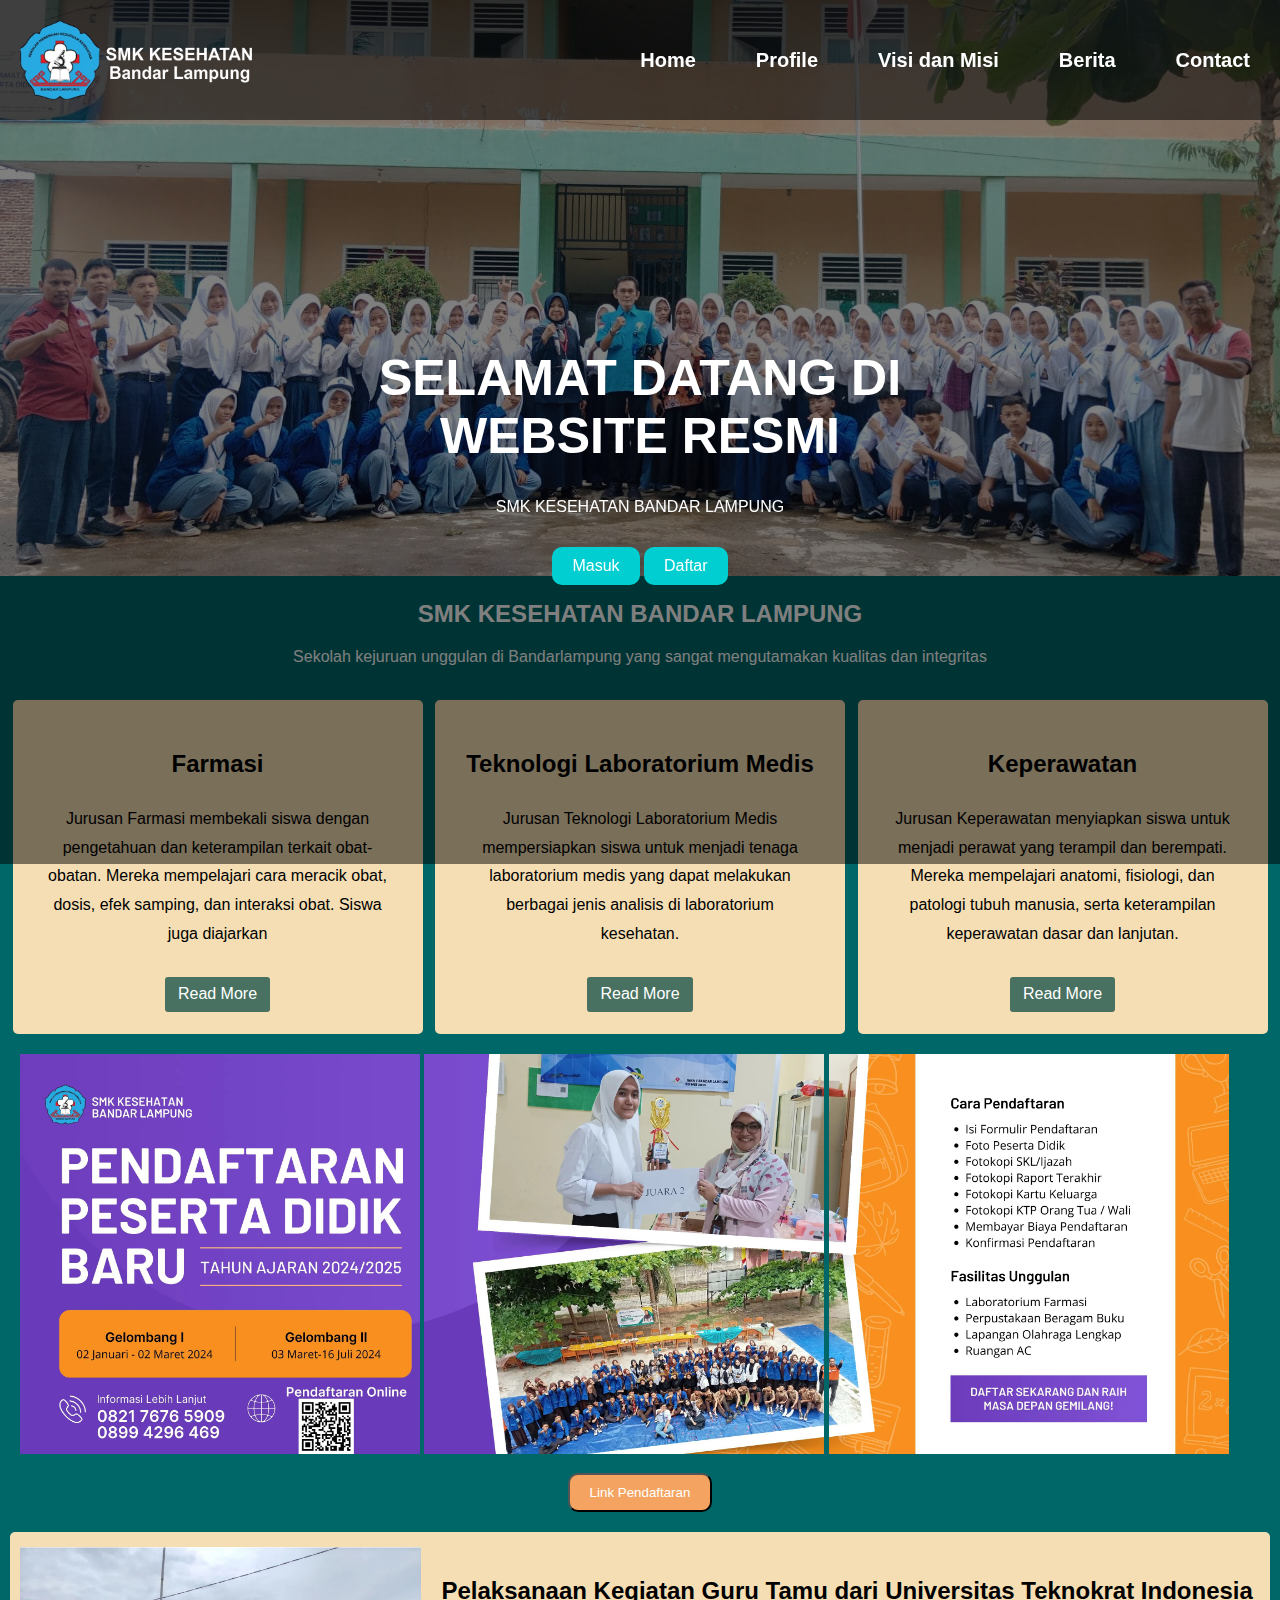
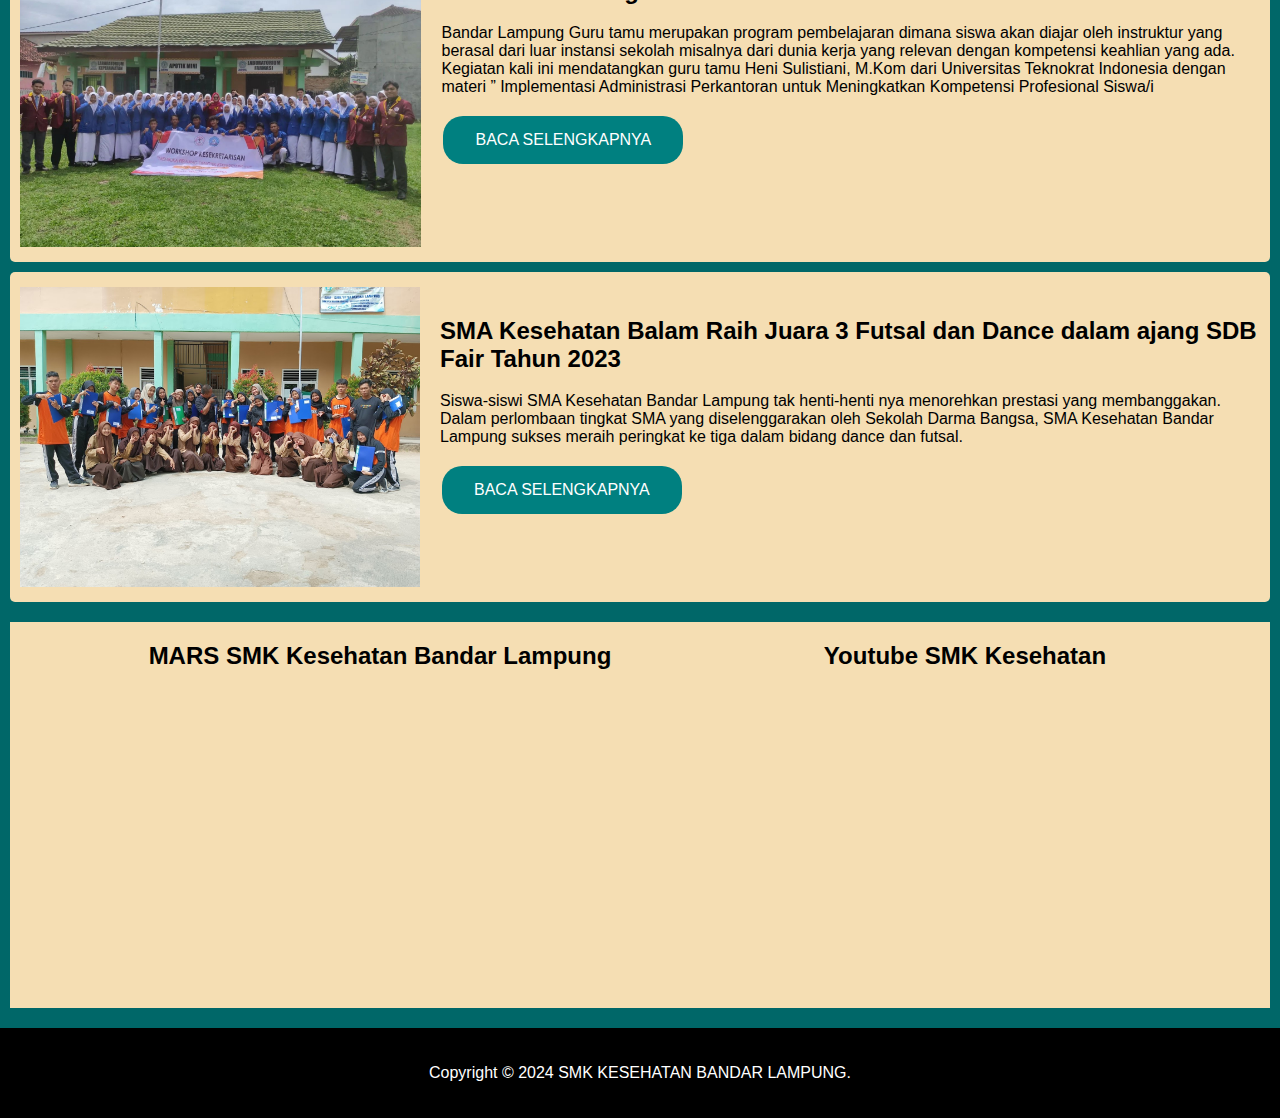
<file: Program/index.html>
<!DOCTYPE html>
<html lang="en">
<head>
    <meta charset="UTF-8">
    <meta name="viewport" content="width=device-width, initial-scale=1.0">
    <title>Website SMK KESEHATAN BANDAR LAMPUNG</title>
<!--ini adalah style css-->
    <link rel="stylesheet" href="style.css">
    <link rel="stylesheet" href="https://cdnjs.cloudflare.com/ajax/libs/font-awesome/6.5.1/css/all.min.css" integrity="sha512-DTOQO9RWCH3ppGqcWaEA1BIZOC6xxalwEsw9c2QQeAIftl+Vegovlnee1c9QX4TctnWMn13TZye+giMm8e2LwA==" crossorigin="anonymous" referrerpolicy="no-referrer" />
</head>
<body>
<!--ini adalah halaman home-->
<nav>
    <div class="logo">
        <img src="images/logo.png" alt="" class="ulogo">
    </div>
        <ul>
            <li><a href="index.html">Home</a></li>
            <li><a href="profile.html">Profile</a></li>
            <li><a href="visimisi.html">Visi dan Misi</a></li>
            <li><a href="berita.html">Berita</a></li>
            <li><a href="contact.html">Contact</a></li>
        </ul>
</nav>
<!--ini adalah BANNER-->
    <div class="hero-image">
        <img src="images/foto3.jpg" alt="" class="hero-image">
        <div class="hero-text">
          <h1 style="font-size:50px">SELAMAT DATANG DI WEBSITE RESMI</h1>
          <p>SMK KESEHATAN BANDAR LAMPUNG</p>
          <div>
            <a href="https://forms.gle/Xy9MjEXBdEJhUp3N8" class="btn">Masuk</a>
            <a href="https://forms.gle/Xy9MjEXBdEJhUp3N8" class="btn">Daftar</a>
        </div>
      </div>
<!--ini adalah halaman isi desk-->
    <br>
    <H2 style="text-align: center; color: white;">SMK KESEHATAN BANDAR LAMPUNG</H2>
    <p class="desk" style="color: white;">Sekolah kejuruan unggulan di Bandarlampung yang sangat mengutamakan kualitas dan integritas</p>
    <br>
<!--Jurusan home-->
    <div class="row">
        <div class="card">
            <input type="checkbox" name="" id="ch">

            <h2>Farmasi</h2>
            <i class="fa-solid fa-prescription-bottle-medical fa-fw"></i>
            <p>Jurusan Farmasi membekali siswa dengan pengetahuan dan keterampilan terkait obat-obatan. Mereka mempelajari cara meracik obat, dosis, efek samping, dan interaksi obat. Siswa juga diajarkan</p>
            <div class="content">
                <p>tentang etika profesi farmasi, pengelolaan apotek, dan pelayanan farmasi kepada pasien. Tujuan utama jurusan ini adalah menghasilkan tenaga farmasis yang dapat memberikan informasi yang akurat dan aman terkait obat kepada masyarakat.</p>

                <label for="ch">Show Less</label>
            </div>
            <label for="ch">Read More</label>
        </div>
        <div class="card">
            <input type="checkbox" name="" id="ch2">

            <h2>Teknologi Laboratorium Medis</h2>
            <i class="fa-solid fa-flask-vial"></i>
            <p>Jurusan Teknologi Laboratorium Medis mempersiapkan siswa untuk menjadi tenaga laboratorium medis yang dapat melakukan berbagai jenis analisis di laboratorium kesehatan.</p>
            <div class="content">
                <p>Siswa mempelajari teknik pengambilan dan pengolahan sampel biologis, serta menggunakan peralatan laboratorium modern untuk mendiagnosis penyakit. Mereka juga memahami prinsip-prinsip dasar kimia, mikrobiologi, dan hematologi yang berkaitan dengan pekerjaan laboratorium medis.</p>

                <label for="ch2">Show Less</label>
            </div>
            <label for="ch2">Read More</label>
        </div>
        <div class="card">
            <input type="checkbox" name="" id="ch3">

            <h2>Keperawatan</h2>
            <i class="fa-solid fa-user-nurse"></i>
            <p>Jurusan Keperawatan menyiapkan siswa untuk menjadi perawat yang terampil dan berempati. Mereka mempelajari anatomi, fisiologi, dan patologi tubuh manusia, serta keterampilan keperawatan dasar dan lanjutan.</p>
            <div class="content">
                <p>Siswa juga dilatih dalam manajemen pasien, komunikasi efektif, dan penanganan keadaan darurat. Selain itu, mereka mendapatkan pemahaman tentang etika keperawatan dan berbagai aspek dalam memberikan asuhan keperawatan yang holistik kepada pasien. Jurusan ini membuka pintu bagi karir di rumah sakit, klinik, dan berbagai lembaga kesehatan </p>

                <label for="ch3">Show Less</label>
            </div>
            <label for="ch3">Read More</label>
        </div>
    </div>
<!-- Pendaftaran 
<a href="https://forms.gle/Xy9MjEXBdEJhUp3N8">Link Pendaftaran</a>    -->
    <div class="pendaftaran">
        <img src="images/p1.jpg" alt="">
        <img src="images/p2.jpg" alt="">
        <img src="images/p3.jpg" alt="">
        <div class="pdf">
            <button class="btn3" id="btn-df">Link Pendaftaran</button>
        </div>
    </div>
<!-- ini adalah halaman berita read more-->
    <div class="berita-home">
        <img src="images/berita1.jpg" alt="">
        <div class="berita-text">
            <h2>Pelaksanaan Kegiatan Guru Tamu dari Universitas Teknokrat Indonesia</h2>
            <p>Bandar Lampung Guru tamu merupakan program pembelajaran dimana siswa akan diajar oleh instruktur yang berasal dari luar instansi sekolah misalnya dari dunia kerja yang relevan dengan kompetensi keahlian yang ada. Kegiatan kali ini mendatangkan guru tamu Heni Sulistiani, M.Kom dari Universitas Teknokrat Indonesia dengan materi ” Implementasi Administrasi Perkantoran untuk Meningkatkan Kompetensi Profesional Siswa/i</p>
            <button class="btn2" id="btn-br1">BACA SELENGKAPNYA</button>
        </div>
    </div>
    <div class="berita-home">
        <img src="images/foto8.jpg" alt="">
        <div class="berita-text2">
            <h2>SMA Kesehatan Balam Raih Juara 3 Futsal dan Dance dalam ajang SDB Fair Tahun 2023</h2>
            <p>Siswa-siswi SMA Kesehatan Bandar Lampung tak henti-henti nya menorehkan prestasi yang membanggakan. Dalam perlombaan tingkat SMA yang diselenggarakan oleh Sekolah Darma Bangsa, SMA Kesehatan Bandar Lampung sukses meraih peringkat ke tiga dalam bidang dance dan futsal.</p>
            <button class="btn2" id="btn-br2">BACA SELENGKAPNYA</button>
        </div>
    </div>
    <!--Youtube-->
    <div class="youtube">
        <div class="content-youtube">
            <h2>MARS SMK Kesehatan Bandar Lampung</h2>
            <iframe width="560" height="315" src="https://www.youtube.com/embed/--f5PYMuAoU?si=w1ag6H0B57Dn5Yzl" title="YouTube video player" frameborder="0" allow="accelerometer; autoplay; clipboard-write; encrypted-media; gyroscope; picture-in-picture; web-share" allowfullscreen></iframe>
        </div>
        <div class="content-youtube2">
            <h2>Youtube SMK Kesehatan</h2>
            <iframe width="430" height="230" src="https://www.youtube.com/embed/IqZtW3_RPLE?si=LIvPQhvsXYIOn7iE" title="YouTube video player" frameborder="0" allow="accelerometer; autoplay; clipboard-write; encrypted-media; gyroscope; picture-in-picture; web-share" allowfullscreen></iframe>
            <div class="content-youtube3">
                <iframe width="140" height="80" src="https://www.youtube.com/embed/OkGyKe-sbao?si=j0wZFKWmCOFq9aXq" title="YouTube video player" frameborder="0" allow="accelerometer; autoplay; clipboard-write; encrypted-media; gyroscope; picture-in-picture; web-share" allowfullscreen></iframe>      
                <iframe width="140" height="80" src="https://www.youtube.com/embed/TXvbyWegSbg?si=XiKEf_oaz0p6HYm3" title="YouTube video player" frameborder="0" allow="accelerometer; autoplay; clipboard-write; encrypted-media; gyroscope; picture-in-picture; web-share" allowfullscreen></iframe>
                <iframe width="140" height="80" src="https://www.youtube.com/embed/zqylxUEWbk8?si=nTbNiMxUuz2UW4xt" title="YouTube video player" frameborder="0" allow="accelerometer; autoplay; clipboard-write; encrypted-media; gyroscope; picture-in-picture; web-share" allowfullscreen></iframe>
            </div>
        </div>
    </div>
    <!--Galerry-->
    <div class="gallery-home">
        
    </div>

    <!-- top button -->
    <img src="images/top.png" alt="top" class="wj-top-btn" style="z-index: 999;" />
     <!-- fungsi js -->
            <script src="js/script.js">
              // fungsi untuk tombol home
              function berita1()
              {
                  //alihkan ke halaman home
                  location.href="berita.html";
              }
              // fungsi ke halaman profil
              function profil()
              {                
                  // window.open("profil.html");
                  location.href="cv.html";
              }
              function visi()
              {                
                  // window.open("profil.html");
                  location.href="contact.html";
              }
              function galeri()
              {                
                  // window.open("profil.html");
                  location.href="about.html";
              }

          </script>
    <footer>
        <p>Copyright &copy; 2024 SMK KESEHATAN BANDAR LAMPUNG.</p>
    </footer>
</body>
</html>
</file>
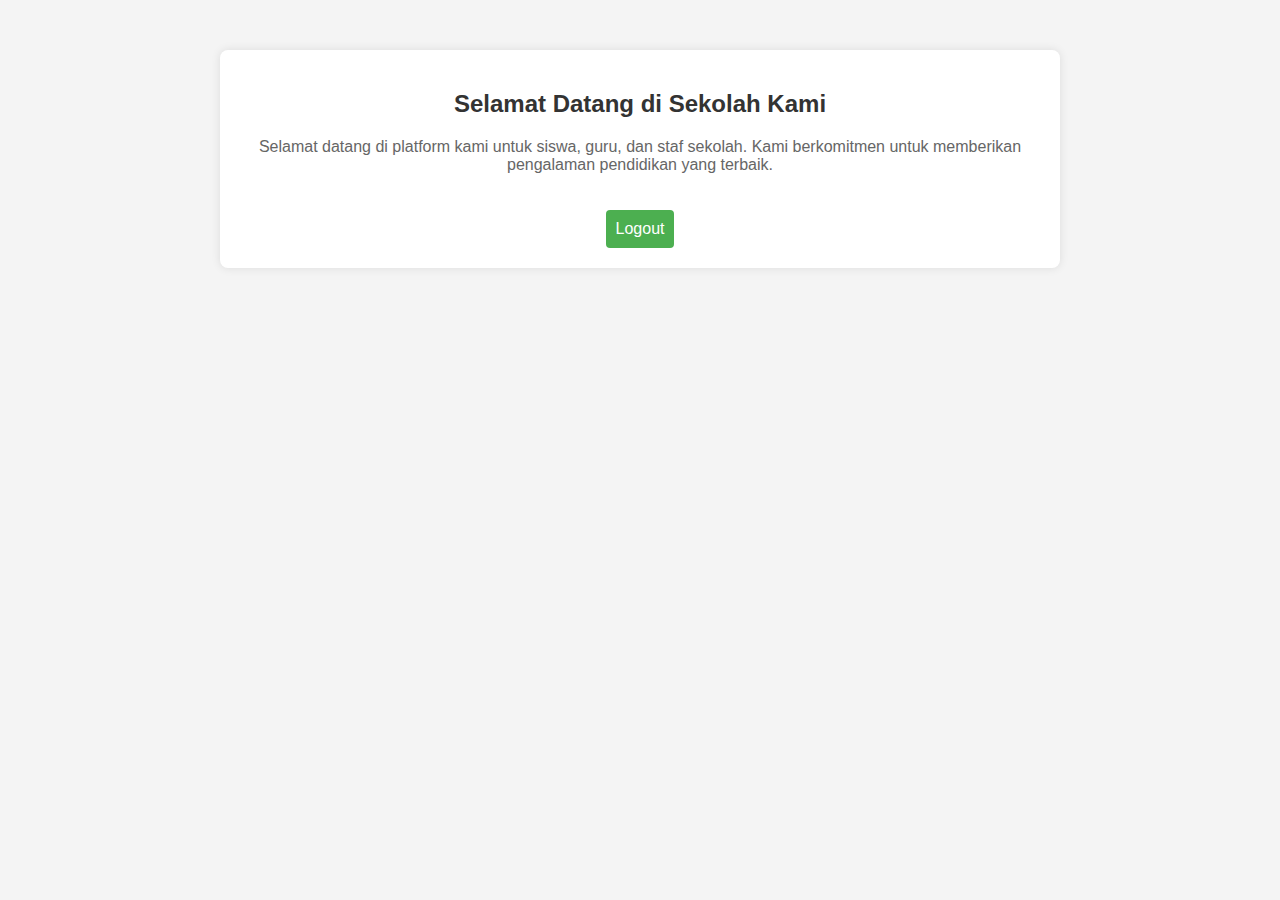
<file: logout.html>
<!DOCTYPE html>
<html lang="en">
<head>
    <meta charset="UTF-8">
    <meta name="viewport" content="width=device-width, initial-scale=1.0">
    <title>Selamat Datang di Sekolah Kami</title>
    <!-- Gaya CSS dapat disesuaikan sesuai kebutuhan -->
    <style>
        body {
            font-family: Arial, sans-serif;
            background-color: #f4f4f4;
            margin: 0;
            padding: 0;
        }
        .welcome-container {
            text-align: center;
            max-width: 800px;
            margin: 50px auto;
            padding: 20px;
            background-color: #fff;
            border-radius: 8px;
            box-shadow: 0 0 10px rgba(0, 0, 0, 0.1);
        }
        h2 {
            color: #333;
        }
        p {
            color: #666;
        }
        .logout-link {
            display: inline-block;
            margin-top: 20px;
            padding: 10px;
            background-color: #4caf50;
            color: #fff;
            text-decoration: none;
            border-radius: 4px;
        }
    </style>
</head>
<body>
    <div class="welcome-container">
        <h2>Selamat Datang di Sekolah Kami</h2>
        <p>Selamat datang di platform kami untuk siswa, guru, dan staf sekolah. Kami berkomitmen untuk memberikan pengalaman pendidikan yang terbaik.</p>
        <!-- Tautan untuk logout -->
        <a href="process_logout.php" class="logout-link">Logout</a>
    </div>
</body>
</html>
</file>
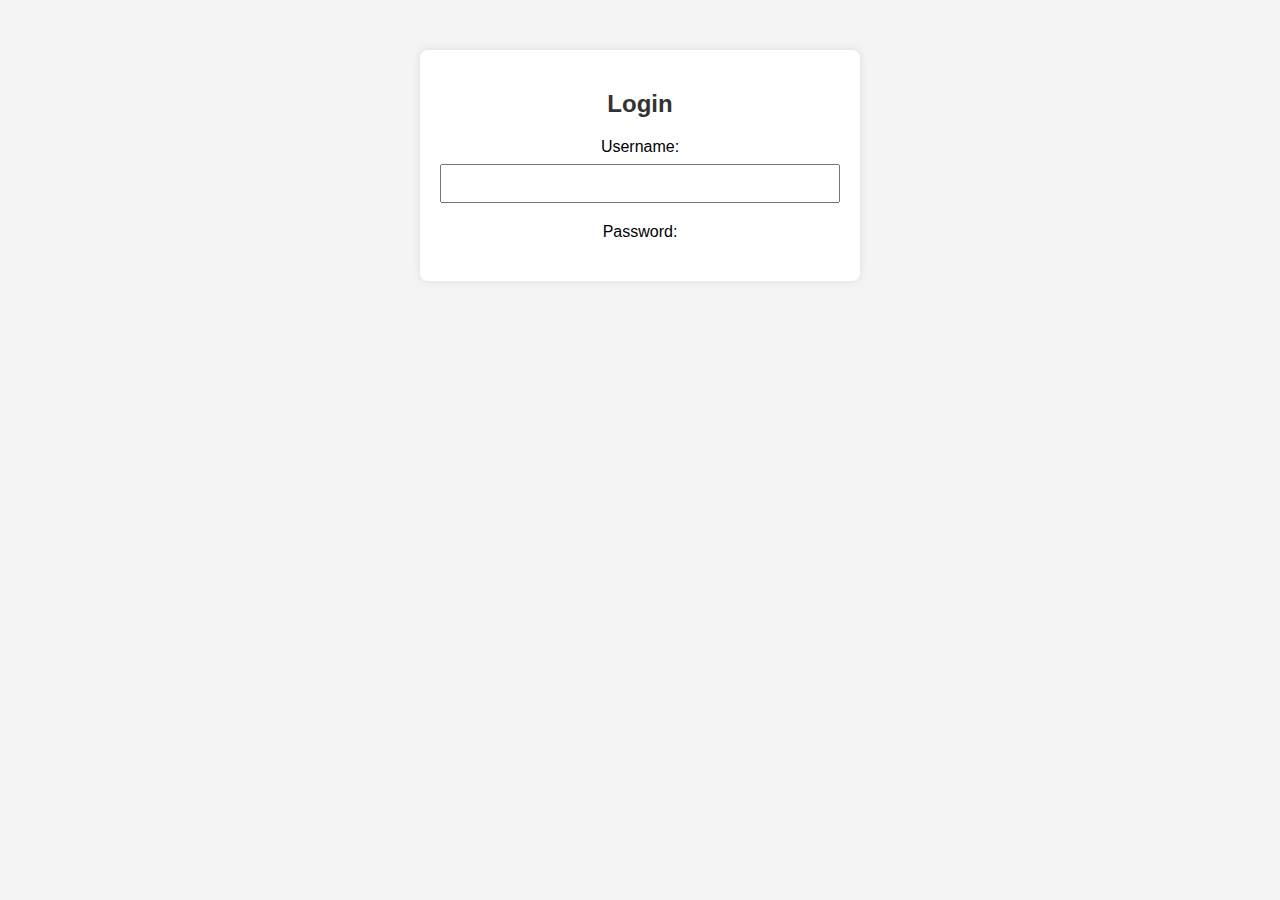
<file: process_login.html>
<!DOCTYPE html>
<html lang="en">
<head>
    <meta charset="UTF-8">
    <meta name="viewport" content="width=device-width, initial-scale=1.0">
    <title>Sekolah Kami</title>
    <!-- Gaya CSS dapat disesuaikan sesuai kebutuhan -->
    <style>
        body {
            font-family: Arial, sans-serif;
            background-color: #f4f4f4;
            margin: 0;
            padding: 0;
        }
        .login-container {
            text-align: center;
            max-width: 400px;
            margin: 50px auto;
            padding: 20px;
            background-color: #fff;
            border-radius: 8px;
            box-shadow: 0 0 10px rgba(0, 0, 0, 0.1);
        }
        h2 {
            color: #333;
        }
        .form-group {
            margin-bottom: 20px;
        }
        label {
            display: block;
            margin-bottom: 8px;
        }
        input {
            width: 100%;
            padding: 10px;
            box-sizing: border-box;
        }
        .login-button {
            background-color: #4caf50;
            color: #fff;
            padding: 10px;
            border: none;
            border-radius: 4px;
            cursor: pointer;
        }
    </style>
</head>
<body>
    <div class="login-container">
        <h2>Login</h2>
        <form method="post" action="process_login.php">
            <div class="form-group">
                <label for="username">Username:</label>
                <input type="text" name="username" required>
            </div>
            <div class="form-group">
                <label for="password">Password:</label>
                <input type="password" name="password
</file>
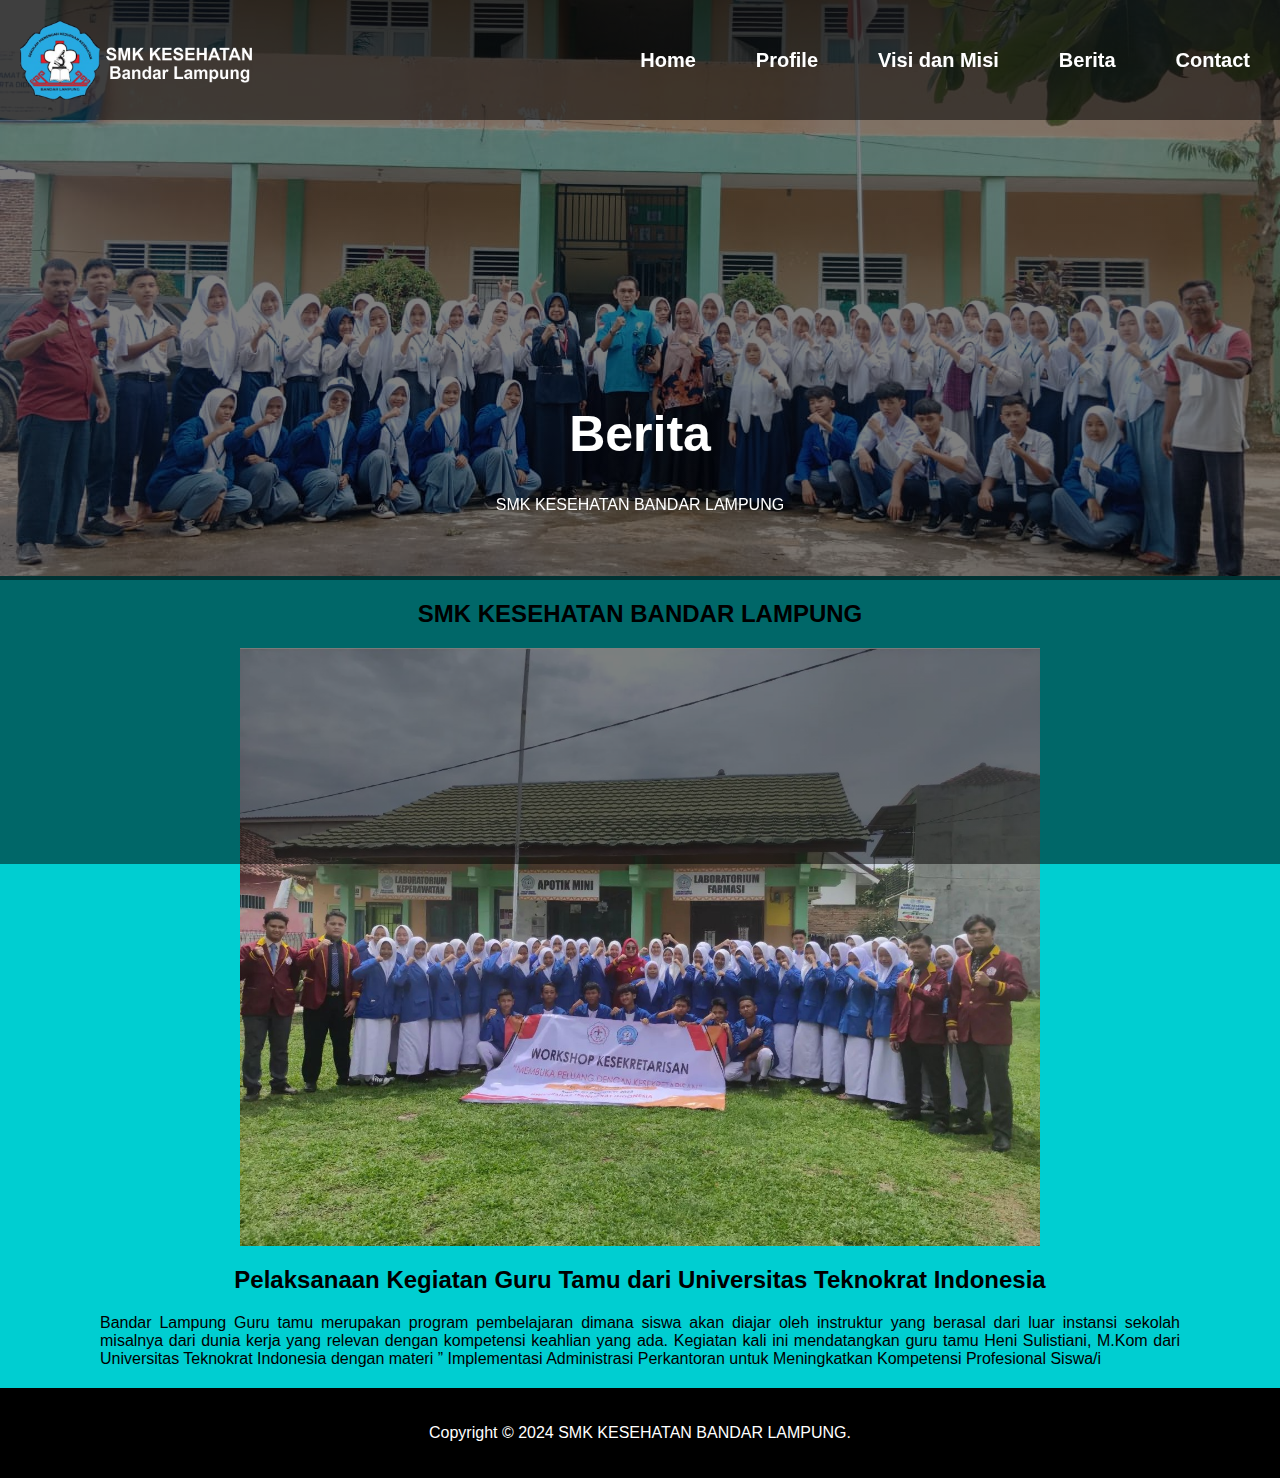
<file: Program/baca-selengkapnya.html>
<!DOCTYPE html>
<html lang="en">
<head>
    <meta charset="UTF-8">
    <meta name="viewport" content="width=device-width, initial-scale=1.0">
    <title>Website SMK KESEHATAN BANDAR LAMPUNG</title>
    <!--ini adalah style css-->
    <link rel="stylesheet" href="style.css">
</head>
<body>
    <!--ini adalah halaman home-->
<nav>
    <div class="logo">
        <img src="images/logo.png" alt="" class="ulogo">
    </div>
        <ul>
            <li><a href="index.html">Home</a></li>
            <li><a href="profile.html">Profile</a></li>
            <li><a href="visimisi.html">Visi dan Misi</a></li>
            <li><a href="berita.html">Berita</a></li>
            <li><a href="contact.html">Contact</a></li>
        </ul>
</nav>
<!--ini adalah BANNER-->
<div class="hero-image">
    <img src="images/foto3.jpg" alt="" class="hero-image">
    <div class="hero-text">
      <h1 style="font-size:50px">Berita</h1>
      <p>SMK KESEHATAN BANDAR LAMPUNG</p>
    </div>
</div>
    <h2 style="text-align: center;">SMK KESEHATAN BANDAR LAMPUNG</h2>
    <div class="visilogo2">
        <img src="images/berita1.jpg" alt="">
    </div>
    <h2 style="text-align: center;">Pelaksanaan Kegiatan Guru Tamu dari Universitas Teknokrat Indonesia</h2>
    <p style="margin-left: 50px; margin-right: 50px;padding-right:50px; padding-left: 50px; text-align: justify;">
        Bandar Lampung Guru tamu merupakan program pembelajaran dimana siswa akan diajar oleh instruktur yang berasal 
        dari luar instansi sekolah misalnya dari dunia kerja yang relevan dengan kompetensi keahlian yang ada. Kegiatan kali ini mendatangkan guru tamu Heni Sulistiani, M.Kom dari Universitas Teknokrat Indonesia dengan materi ” Implementasi Administrasi Perkantoran untuk Meningkatkan Kompetensi Profesional Siswa/i</p>
    
    

     <!-- fungsi js -->
            <script>
              // fungsi untuk tombol home
              function home()
              {
                  //alihkan ke halaman home
                  location.href="home.html";
              }
              // fungsi ke halaman profil
              function profil()
              {                
                  // window.open("profil.html");
                  location.href="cv.html";
              }
              function visi()
              {                
                  // window.open("profil.html");
                  location.href="contact.html";
              }
              function galeri()
              {                
                  // window.open("profil.html");
                  location.href="about.html";
              }
          </script>
    <footer>
        <p>Copyright &copy; 2024 SMK KESEHATAN BANDAR LAMPUNG.</p>
    </footer>
</body>
</html>
</file>
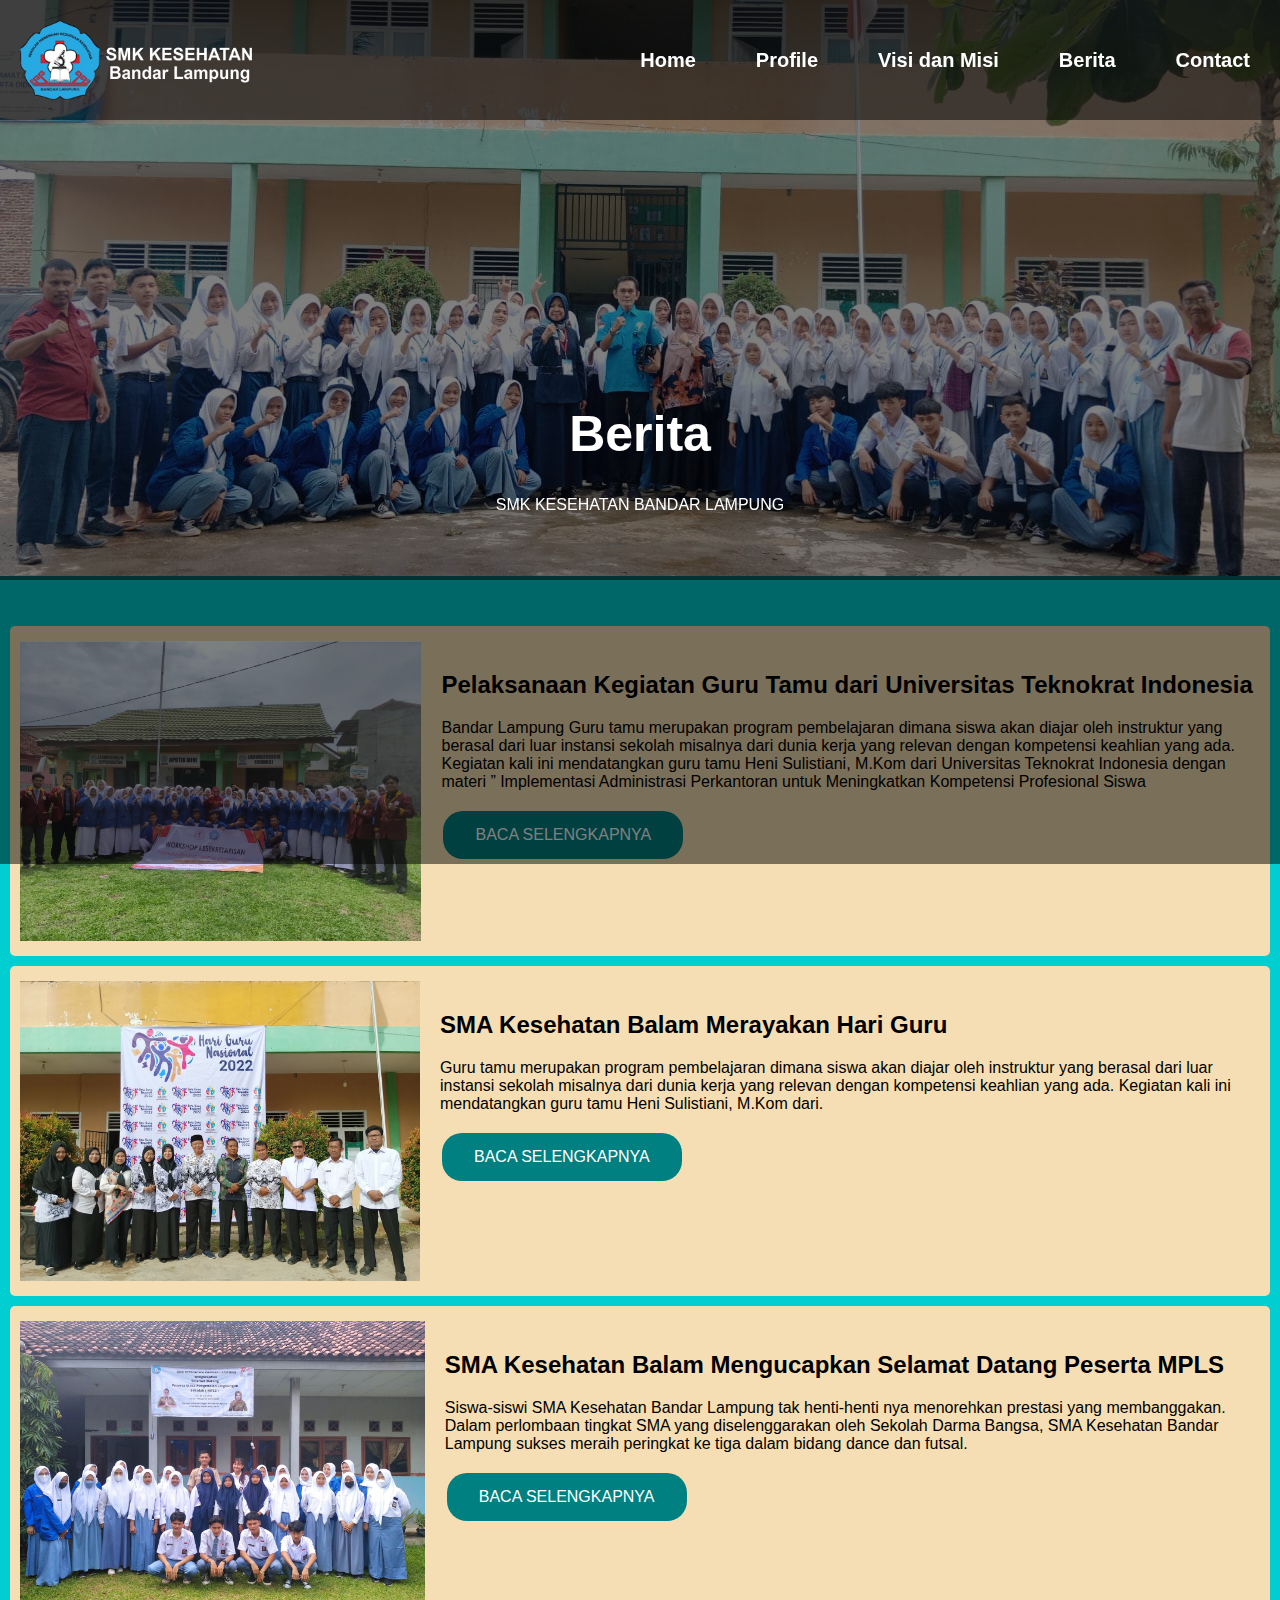
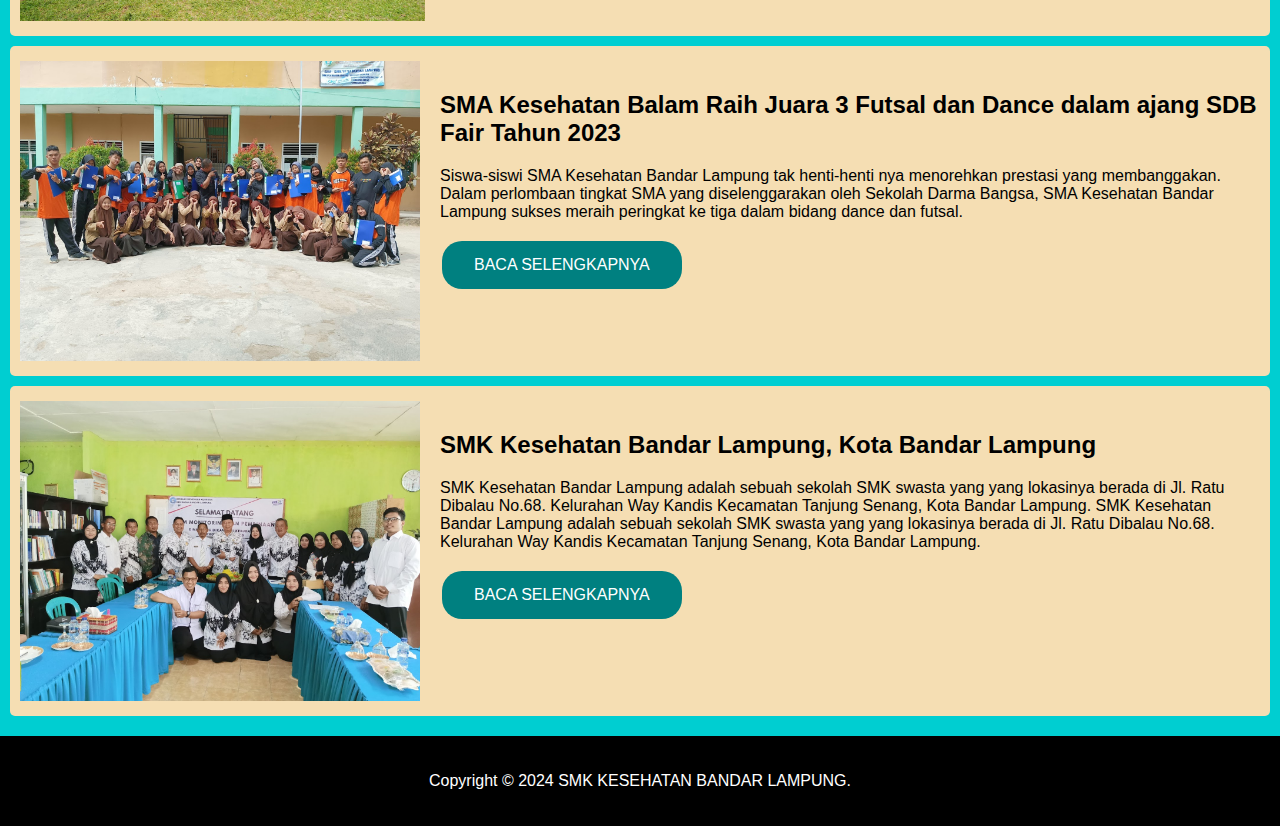
<file: Program/berita.html>
<!DOCTYPE html>
<html lang="en">
<head>
    <meta charset="UTF-8">
    <meta name="viewport" content="width=device-width, initial-scale=1.0">
    <title>Website SMK KESEHATAN BANDAR LAMPUNG</title>
    <!--ini adalah style css-->
    <link rel="stylesheet" href="style.css">
</head>
<body>
    <!--ini adalah halaman home-->
<nav>
    <div class="logo">
        <img src="images/logo.png" alt="" class="ulogo">
    </div>
        <ul>
            <li><a href="index.html">Home</a></li>
            <li><a href="profile.html">Profile</a></li>
            <li><a href="visimisi.html">Visi dan Misi</a></li>
            <li><a href="berita.html">Berita</a></li>
            <li><a href="contact.html">Contact</a></li>
        </ul>
</nav>
    <!--ini adalah BANNER-->
    <div class="hero-image">
        <img src="images/foto3.jpg" alt="" class="hero-image">
        <div class="hero-text">
          <h1 style="font-size:50px">Berita</h1>
          <p>SMK KESEHATAN BANDAR LAMPUNG</p>
        </div>
      </div>
    <!--ini adalah halaman isi desk-->
    <br>
    <br>
    <!-- ini adalah halaman berita read more-->
    <div class="berita-home">
        <img src="images/berita1.jpg" alt="">
        <div class="berita-text">
            <h2>Pelaksanaan Kegiatan Guru Tamu dari Universitas Teknokrat Indonesia</h2>
            <p>Bandar Lampung Guru tamu merupakan program pembelajaran dimana siswa akan diajar oleh instruktur yang berasal dari luar instansi sekolah misalnya dari dunia kerja yang relevan dengan kompetensi keahlian yang ada. Kegiatan kali ini mendatangkan guru tamu Heni Sulistiani, M.Kom dari Universitas Teknokrat Indonesia dengan materi ” Implementasi Administrasi Perkantoran untuk Meningkatkan Kompetensi Profesional Siswa</p>
            <a href="baca-selengkapnya.html" class="btn2">BACA SELENGKAPNYA</a>
        </div>
    </div>
    <div class="berita-home">
        <img src="images/foto4.jpg" alt="">
        <div class="berita-text2">
            <h2>SMA Kesehatan Balam Merayakan Hari Guru</h2>
            <p>Guru tamu merupakan program pembelajaran dimana siswa akan diajar oleh instruktur yang berasal dari luar instansi sekolah misalnya dari dunia kerja yang relevan dengan kompetensi keahlian yang ada. Kegiatan kali ini mendatangkan guru tamu Heni Sulistiani, M.Kom dari.</p>
            <a href="baca-selengkapnya.html" class="btn2">BACA SELENGKAPNYA</a>
        </div>
    </div>
    <div class="berita-home">
        <img src="images/foto6.jpg" alt="">
        <div class="berita-text2">
            <h2>SMA Kesehatan Balam Mengucapkan Selamat Datang Peserta MPLS</h2>
            <p>Siswa-siswi SMA Kesehatan Bandar Lampung tak henti-henti nya menorehkan prestasi yang membanggakan. Dalam perlombaan tingkat SMA yang diselenggarakan oleh Sekolah Darma Bangsa, SMA Kesehatan Bandar Lampung sukses meraih peringkat ke tiga dalam bidang dance dan futsal.</p>
            <a href="baca-selengkapnya.html" class="btn2">BACA SELENGKAPNYA</a>
        </div>
    </div>
    <div class="berita-home">
        <img src="images/foto8.jpg" alt="">
        <div class="berita-text2">
            <h2>SMA Kesehatan Balam Raih Juara 3 Futsal dan Dance dalam ajang SDB Fair Tahun 2023</h2>
            <p>Siswa-siswi SMA Kesehatan Bandar Lampung tak henti-henti nya menorehkan prestasi yang membanggakan. Dalam perlombaan tingkat SMA yang diselenggarakan oleh Sekolah Darma Bangsa, SMA Kesehatan Bandar Lampung sukses meraih peringkat ke tiga dalam bidang dance dan futsal.</p>
            <a href="baca-selengkapnya.html" class="btn2">BACA SELENGKAPNYA</a>
        </div>
    </div>
    <div class="berita-home">
        <img src="images/foto7.jpg" alt="">
        <div class="berita-text2">
            <h2>SMK Kesehatan Bandar Lampung, Kota Bandar Lampung</h2>
            <p>SMK Kesehatan Bandar Lampung adalah sebuah sekolah SMK swasta yang yang lokasinya berada di Jl. Ratu Dibalau No.68. Kelurahan Way Kandis Kecamatan Tanjung Senang, Kota Bandar Lampung.
            SMK Kesehatan Bandar Lampung adalah sebuah sekolah SMK swasta yang yang lokasinya berada di Jl. Ratu Dibalau No.68. Kelurahan Way Kandis Kecamatan Tanjung Senang, Kota Bandar Lampung.
            </p>
            <a href="baca-selengkapnya.html" class="btn2">BACA SELENGKAPNYA</a>
        </div>
    </div>


     <!-- fungsi js -->
            <script>
              // fungsi untuk tombol home
              function home()
              {
                  //alihkan ke halaman home
                  location.href="home.html";
              }
              // fungsi ke halaman profil
              function profil()
              {                
                  // window.open("profil.html");
                  location.href="cv.html";
              }
              function visi()
              {                
                  // window.open("profil.html");
                  location.href="contact.html";
              }
              function galeri()
              {                
                  // window.open("profil.html");
                  location.href="about.html";
              }
          </script>
    <footer>
        <p>Copyright &copy; 2024 SMK KESEHATAN BANDAR LAMPUNG.</p>
    </footer>
</body>
</html>
</file>
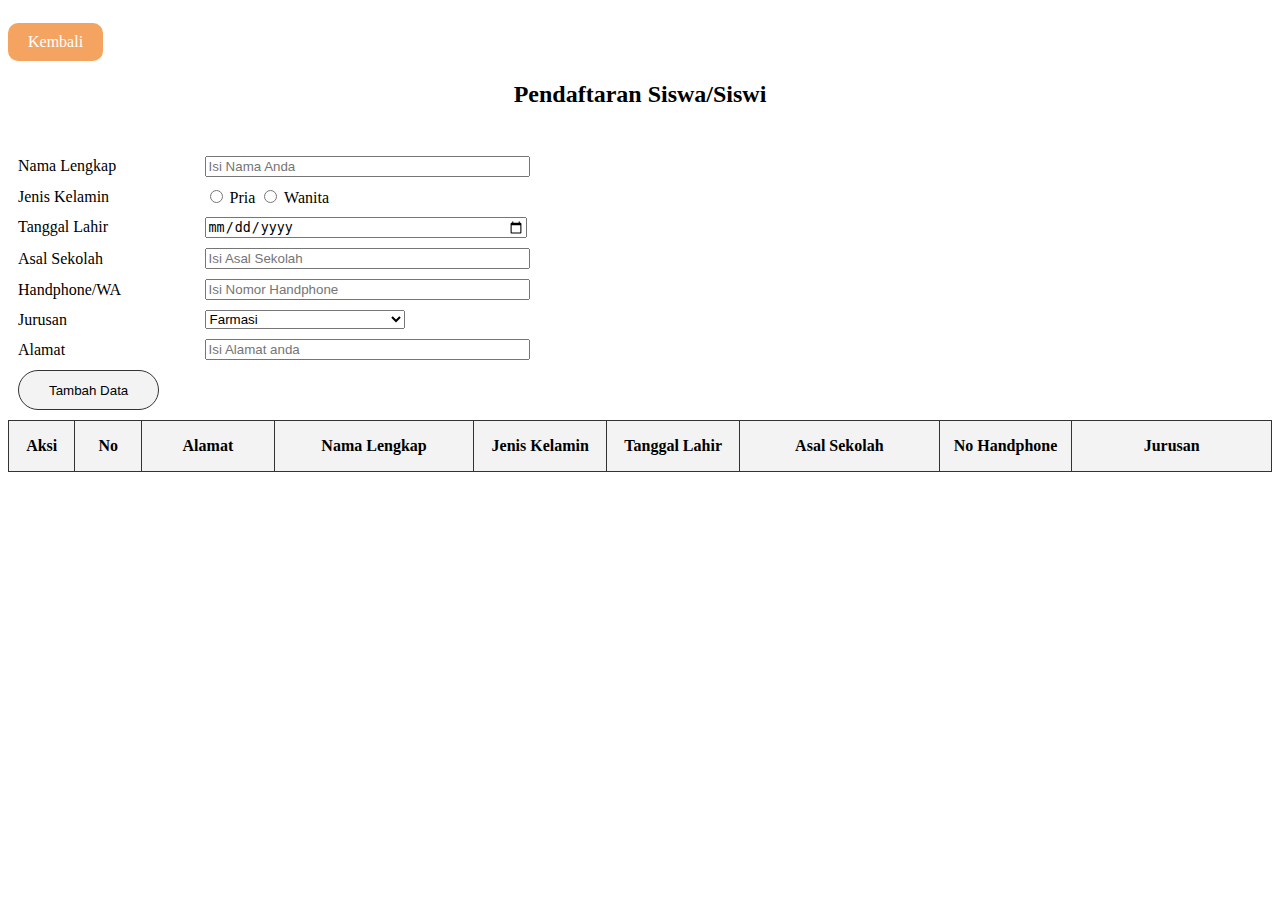
<file: Program/pendaftaran-murid.html>
<!DOCTYPE html>
<html lang="en">
<head>
    <meta charset="UTF-8">
    <meta name="viewport" content="width=device-width, initial-scale=1.0">
    <title>Pendaftaran</title>
     <!-- internal css -->
     <style>
        .area_component {
          display: flex;
          align-items: center;
          margin: 10px;
        }
        .area_label {
          width: 15%;
        }
        .area_input {
          width: 85%;
        }
        .txt_component {
          width: 30%;
        }
        .btn_component {
          outline: 0;
          border-radius: 25px;
          border: 1px solid #333333;
          height: 40px;
          padding: 10px 30px;
          cursor: pointer;
          background: #f3f3f3;
        }
        table {
          border-collapse: collapse;
          width: 100%;
        }
  
        .frame_table {
          border: 1px solid #333333;
          height: 30px;
          padding: 10px;
        }
  
        .frame_header {
          background: #f3f3f3;
          height: 30px;
          padding: 10px;
        }
  
        .remove_cell {
          background-color: #ffbbbb;
          cursor: pointer;
        }
        .btn-back {
        display: inline-block;
        padding: 10px 20px;
        background-color: sandybrown;
        color: white;
        text-decoration: none;
        transition: background-color 0.3s ease;
        border-radius: 10px;
        margin-top: 15px;
      }

      .btn-back:hover {
        background-color: teal;
        color: wheat;
      }
      </style>
</head>
<body>
    <div>
      <a href="index.html" class="btn-back">Kembali</a>
    </div>
    <div>
      <h2 style="text-align: center;">Pendaftaran Siswa/Siswi</h2><br>
    </div>
      <!-- area component Nama-->
      <section class="area_component">
        <!-- area label -->
        <section class="area_label">
          <label for="txt_nama">Nama Lengkap</label>
        </section>
  
        <!-- area input -->
        <section class="area_input">
          <input
            type="text"
            name=""
            id="txt_nama"
            placeholder="Isi Nama Anda"
            class="txt_component"
          />
        </section>
      </section>
    
       <!-- area component Jenis kelamin-->
     <section class="area_component">
        <!-- area label -->
        <section class="area_label">
          <label for="txt_gender">Jenis Kelamin</label>
        </section>
  
        <!-- area input -->
        <section class="area_input">
          <input
            type="radio"
            name="gender"
            id="pria"
            value="Pria"  
        />
        <label for="pria">Pria</label>
        <input
            type="radio"
            name="gender"
            id="wanita"
            value="Wanita"  
        />
        <label for="wanita">Wanita</label>
        </section>
      </section>

     <!-- area component tempat tanggal lahir-->
     <section class="area_component">
        <!-- area label -->
        <section class="area_label">
          <label for="txt_tanggal">Tanggal Lahir</label>
        </section>
  
        <!-- area input -->
        <section class="area_input">
          <input
            type="date"
            name="birthdate"
            id="txt_tanggal"
            class="txt_component"
          />
        </section>
      </section>

      <!-- area component -->
     <section class="area_component">
        <!-- area label -->
        <section class="area_label">
          <label for="txt_asal">Asal Sekolah</label>
        </section>
  
        <!-- area input -->
        <section class="area_input">
          <input
            type="text"
            name=""
            id="txt_asal"
            placeholder="Isi Asal Sekolah"
            class="txt_component"
          />
        </section>
      </section>
      
      <!-- area component -->
     <section class="area_component">
        <!-- area label -->
        <section class="area_label">
          <label for="txt_wa">Handphone/WA</label>
        </section>
  
        <!-- area input -->
        <section class="area_input">
          <input
            type="text"
            name="angka"
            id="txt_wa"
            placeholder="Isi Nomor Handphone" required
            class="txt_component"
            onkeypress="return hanyaAngka(event)"
          />
        </section>
      </section>

      <!-- area component -->
      <section class="area_component">
        <!-- area label -->
        <section class="area_label">
          <label for="txt_jurusan">Jurusan</label>
        </section>
  
        <!-- area input -->
        <section class="area_input">
          <select id="jurusan" name="jurusan">
            <option value="farmasi">Farmasi</option>
            <option value="teknologi-laboratorium-medis">Teknologi Laboratorium Medis</option>
            <option value="keperawatan">Keperawatan</option>
          </select>
        </section>
      </section>

      <!-- area component -->
     <section class="area_component">
      <!-- area label -->
      <section class="area_label">
        <label for="txt_alamat">Alamat</label>
      </section>

      <!-- area input -->
      <section class="area_input">
        <input
          type="text"
          name="alamat"
          id="txt_alamat"
          placeholder="Isi Alamat anda" required
          class="txt_component"
        />
      </section>
    </section>

      <!-- area component -->
      <section class="area_component">
        <!-- area tombol -->
        <button id="btn_tambah" class="btn_component">Tambah Data</button>
      </section>
  
      <!-- area tabel -->
      <table id="tbl_data">
        <!-- baris tabel -->
        <tr>
          <!-- kolom tabel (judul tabel) -->
            <th class="frame_table frame_header" style="width: 5%">Aksi</th>
            <th class="frame_table frame_header" style="width: 5%">No</th>
            <th class="frame_table frame_header" style="width: 10%">Alamat</th>
            <th class="frame_table frame_header" style="width: 15%">Nama Lengkap</th>
            <th class="frame_table frame_header" style="width: 10%">Jenis Kelamin</th>
            <th class="frame_table frame_header" style="width: 10%">Tanggal Lahir</th>
            <th class="frame_table frame_header" style="width: 15%">Asal Sekolah</th>
            <th class="frame_table frame_header" style="width: 10%">No Handphone</th>
            <th class="frame_table frame_header" style="width: 15%">Jurusan</th>
        </tr>
      </table>
  
      <!-- internal js -->
      <script>
        // inisialisasi variabel komponen
        let txt_nama = document.querySelector("#txt_nama");
        let txt_gender = document.querySelectorAll('input[name="gender"]');
        let txt_tanggal = document.querySelector("#txt_tanggal");
        let txt_asal = document.querySelector("#txt_asal");
        let txt_wa = document.querySelector("#txt_wa");
        let jurusan = document.querySelector("#jurusan");
        let txt_alamat = document.querySelector("#txt_alamat");
        let btn_tambah = document.querySelector("#btn_tambah");
        let tbl_data = document.querySelector("#tbl_data");

        // inisialisasi variabel untuk menampung array
        let data = [
            ["Natar", "Tri Yulian", "Pria", "1990-01-01", "SMP Surgawi", "08123456789", "Farmasi"],
            ["Jakarta", "Freyanashifa Jayawardana", "Wanita", "1995-05-05", "SMP 1 jakarta", "08234567890", "Teknologi Laboratorium Medis"],
            ["Sukarame", "Marsha Lenathea", "Wanita", "1998-08-08", "SMP Xaverius", "08345678901", "Keperawatan"],
            ["Kedaton", "Azizi Asadel", "Wanita", "2000-10-10", "SMP Fransiskus", "08456789012", "Farmasi"]
        ];

        // event pada saat "btn_tambah" di klik
        btn_tambah.addEventListener("click", () => {
            // jika salah satu data input belum diisi
            if (txt_nama.value == "" || !getSelectedGender() || txt_tanggal.value == "" || txt_asal.value == "" || txt_wa.value == "" || jurusan.value == "" || txt_alamat.value == "") {
                // tampilkan pesan
                alert("Lengkapi Seluruh Data !");
            }
            // jika seluruh data input sudah diisi
            else {
                // isi array dari nilai input
                data.push([
                   // generateId(),
                    txt_alamat.value,
                    txt_nama.value,
                    getSelectedGender(),
                    txt_tanggal.value,
                    txt_asal.value,
                    txt_wa.value,
                    jurusan.value
                ]);

                // panggil fungsi "viewData"
                viewData();
            }
        });

        // buat fungsi "clearComponent" untuk menghapus isi pada komponen input
        const clearComponent = () => {
            txt_nama.value = "";
            clearGenderSelection();
            txt_tanggal.value = "";
            txt_asal.value = "";
            txt_wa.value = "";
            jurusan.value = "";
            txt_alamat.value = "";
        };

        // buat fungsi "viewData" untuk menampilkan data array ke dalam tabel
        const viewData = () => {
            // inisialisasi variabel untuk baris tabel. diisi dengan nilai 0
            let baris_tabel = 0;
            // inisialisasi variabel untuk baris dan judul tabel
            let content_tabel = `<tr>
                <th class="frame_table frame_header" style="width: 5%">Aksi</th>
                <th class="frame_table frame_header" style="width: 5%">No</th>
                <th class="frame_table frame_header" style="width: 10%">Alamat</th>
                <th class="frame_table frame_header" style="width: 15%">Nama Lengkap</th>
                <th class="frame_table frame_header" style="width: 10%">Jenis Kelamin</th>
                <th class="frame_table frame_header" style="width: 10%">Tanggal Lahir</th>
                <th class="frame_table frame_header" style="width: 15%">Asal Sekolah</th>
                <th class="frame_table frame_header" style="width: 10%">No Handphone</th>
                <th class="frame_table frame_header" style="width: 15%">Jurusan</th>
            </tr>`;

            // lakukan perulangan "forEach" > (looping untuk array)
            // isi data > data yang akan ditampilkan ke tabel
            // looping data > jumlah data (array) yang akan ditampilkan ke tabel, dimana looping dimulai dari 0
            data.forEach((isi_data, looping_data) => {
                // buat baris isi
                content_tabel += "<tr>";

                // buat kolom untuk Hapus Data
                content_tabel += `<td class="frame_table remove_cell" style="text-align: center" onclick="removeData(${looping_data})">Hapus Data</td>`;
                // buat kolom untuk nomor
                content_tabel += `<td class="frame_table" style="text-align: center">${looping_data + 1}</td>`;
                // buat kolom untuk data npm
                content_tabel += `<td class="frame_table" style="text-align: center">${isi_data[0]}</td>`;
                // buat kolom untuk data nama
                content_tabel += `<td class="frame_table">${isi_data[1]}</td>`;

                // tambah kolom untuk data lainnya
                for (let i = 2; i < isi_data.length; i++) {
                    content_tabel += `<td class="frame_table">${isi_data[i]}</td>`;
                }

                // tutup baris isi
                content_tabel += "</tr>";

                // tambah baris baru (baris_tabel ditambah 1)
                baris_tabel++;
            });

            // tampilkan "content_tabel" ke dalam "tbl_data"
            tbl_data.innerHTML = content_tabel;

            // panggil fungsi "clearComponent"
            clearComponent();
        };

        // buat fungsi "removeData" untuk menghapus array berdasarkan index yang dipilih
        const removeData = (index) => {
            // jika tombol "Ok" di klik
            if (
                confirm(
                    `Data Mahasiswa : ${data[index][2]} (index ke-${index}) Ingin Dihapus ?`
                ) == true
            ) {
                // hapus array berdasarkan index yang dipilih
                data.splice(index, 1);

                // panggil fungsi "viewData"
                viewData();
            }
        };

        // buat fungsi "getSelectedGender" untuk mendapatkan jenis kelamin yang dipilih
        const getSelectedGender = () => {
            for (let i = 0; i < txt_gender.length; i++) {
                if (txt_gender[i].checked) {
                    return txt_gender[i].value;
                }
            }
            return null; // return null if no option is selected
        };

        // buat fungsi "clearGenderSelection" untuk membersihkan pilihan jenis kelamin
        const clearGenderSelection = () => {
            for (let i = 0; i < txt_gender.length; i++) {
                txt_gender[i].checked = false;
            }
        };

        // buat fungsi "generateId" untuk membuat ID sementara
        const generateId = () => {
            // generate ID based on timestamp
            return new Date().getTime().toString();
        };

        // script js hanya memasukkan angka
        function hanyaAngka(event) {
            var angka = (event.which) ? event.which : event.keyCode;
            if (angka != 46 && angka > 31 && (angka < 48 || angka > 57))
                return false;
            return true;
        }
    </script>

</body>
</html>
</file>
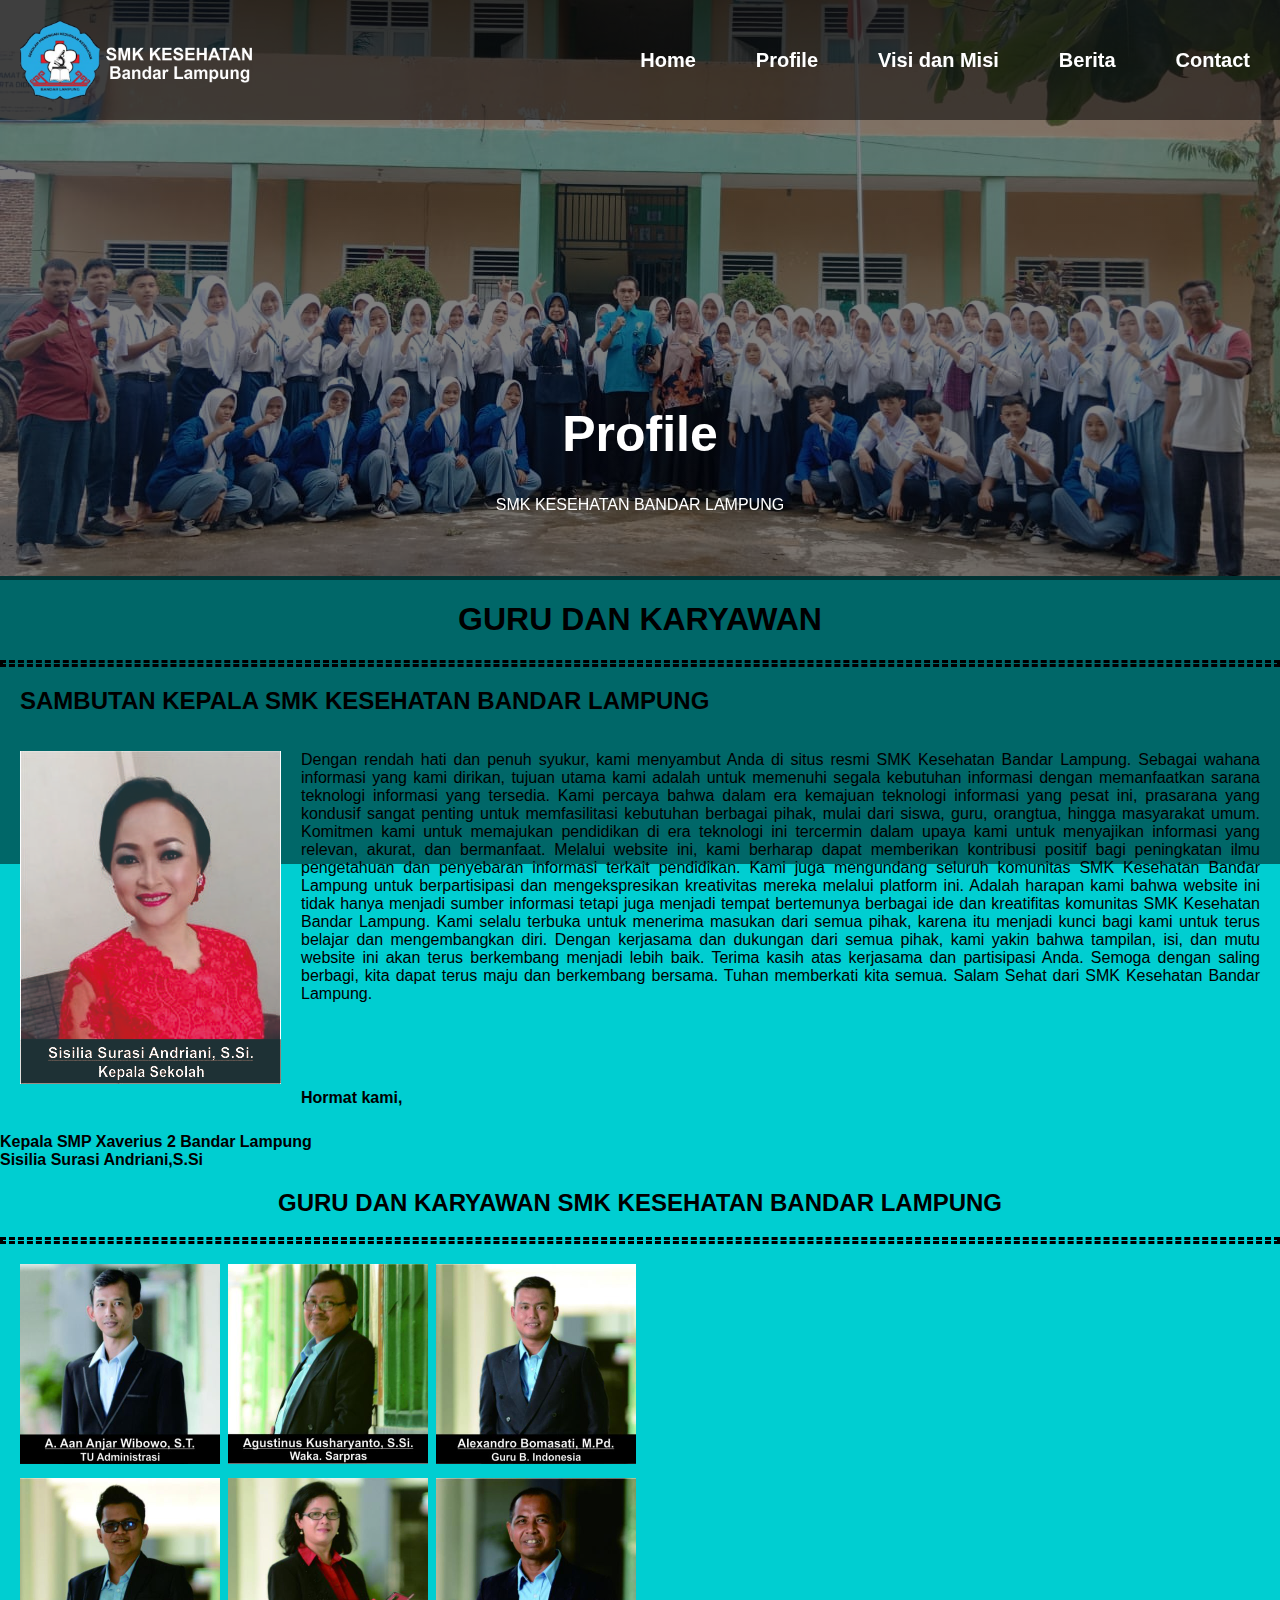
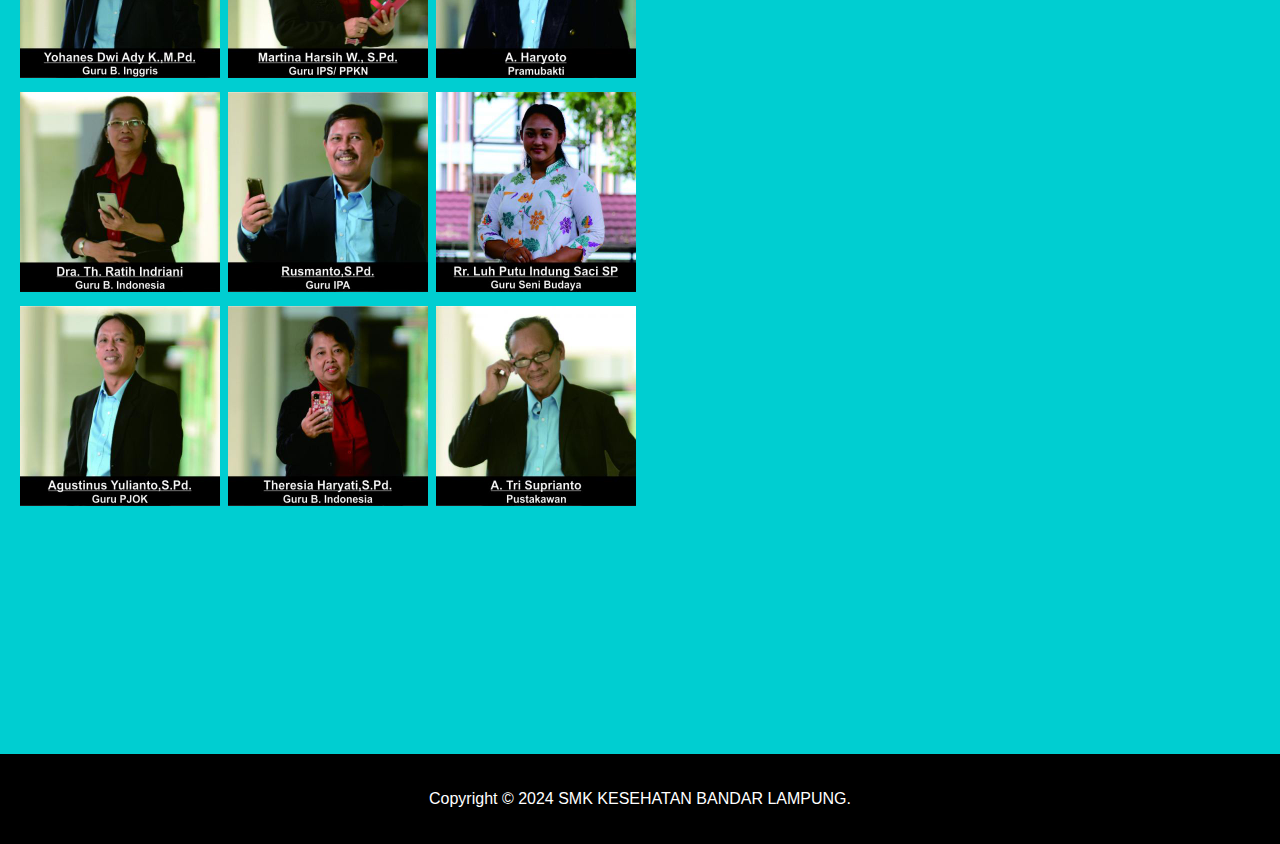
<file: Program/profile.html>
<!DOCTYPE html>
<html lang="en">
<head>
    <meta charset="UTF-8">
    <meta name="viewport" content="width=device-width, initial-scale=1.0">
    <title>Website SMK KESEHATAN BANDAR LAMPUNG</title>
    <!--ini adalah style css-->
    <link rel="stylesheet" href="style.css">

<style>
    hr {
        height: 1px;
        color: black; 
        border: dashed;
    }
    .guru {
        margin: 20px;
    }
    .guru img{
        width: 200px;
        height: 200px;
    }
</style>
</head>
<body>
    <!--ini adalah halaman home-->
<nav>
    <div class="logo">
        <img src="images/logo.png" alt="" class="ulogo">
    </div>
        <ul>
            <li><a href="index.html">Home</a></li>
            <li><a href="profile.html">Profile</a></li>
            <li><a href="visimisi.html">Visi dan Misi</a></li>
            <li><a href="berita.html">Berita</a></li>
            <li><a href="contact.html">Contact</a></li>
        </ul>
</nav>
<!--ini adalah BANNER-->
<div class="hero-image">
    <img src="images/foto3.jpg" alt="" class="hero-image">
    <div class="hero-text">
      <h1 style="font-size:50px">Profile</h1>
      <p>SMK KESEHATAN BANDAR LAMPUNG</p>
    </div>
</div>
    <div class="profile">
        <h1 style="text-align: center;">GURU DAN KARYAWAN</h1><hr>
        <h2 style="margin-left: 20px;">SAMBUTAN KEPALA SMK KESEHATAN BANDAR LAMPUNG</h2>
        <div class="wj-gallery-box6">
        <p style="text-align: justify; margin-right: 20px;"><img src="images/FOTO GURU/Kepsek.jpg" alt="" style="float: left; margin-left: 20px; margin-right: 20px; margin-bottom: 10px;">
            Dengan rendah hati dan penuh syukur, kami menyambut Anda di situs resmi SMK Kesehatan Bandar Lampung. Sebagai wahana informasi yang kami dirikan, tujuan utama kami adalah untuk memenuhi segala kebutuhan informasi dengan memanfaatkan sarana teknologi informasi yang tersedia. Kami percaya bahwa dalam era kemajuan teknologi informasi yang pesat ini, prasarana yang kondusif sangat penting untuk memfasilitasi kebutuhan berbagai pihak, mulai dari siswa, guru, orangtua, hingga masyarakat umum.

            Komitmen kami untuk memajukan pendidikan di era teknologi ini tercermin dalam upaya kami untuk menyajikan informasi yang relevan, akurat, dan bermanfaat. Melalui website ini, kami berharap dapat memberikan kontribusi positif bagi peningkatan ilmu pengetahuan dan penyebaran informasi terkait pendidikan. Kami juga mengundang seluruh komunitas SMK Kesehatan Bandar Lampung untuk berpartisipasi dan mengekspresikan kreativitas mereka melalui platform ini.
            
            Adalah harapan kami bahwa website ini tidak hanya menjadi sumber informasi tetapi juga menjadi tempat bertemunya berbagai ide dan kreatifitas komunitas SMK Kesehatan Bandar Lampung. Kami selalu terbuka untuk menerima masukan dari semua pihak, karena itu menjadi kunci bagi kami untuk terus belajar dan mengembangkan diri. Dengan kerjasama dan dukungan dari semua pihak, kami yakin bahwa tampilan, isi, dan mutu website ini akan terus berkembang menjadi lebih baik.
            
            Terima kasih atas kerjasama dan partisipasi Anda. Semoga dengan saling berbagi, kita dapat terus maju dan berkembang bersama. Tuhan memberkati kita semua. Salam Sehat dari SMK Kesehatan Bandar Lampung.</p>

            <br><br><br><p style="margin-left: 20px;"><b>Hormat kami,</b><br></div>

                <b>Kepala SMP Xaverius 2 Bandar Lampung</b><br>
                
                <b>Sisilia Surasi Andriani,S.Si</b></p>

        <h2 style="text-align: center;">GURU DAN KARYAWAN SMK KESEHATAN BANDAR LAMPUNG</h2><hr>   
        <div class="guru">
            <div style="display: flex; flex-direction: row; justify-content: space-between;">
                <div class="wj-gallery-box">
                    <img src="images/FOTO GURU/aan1_thumb.jpg" alt="">
                </div>
                <div class="wj-gallery-box">
                    <img src="images/FOTO GURU/agus1_thumb.jpg" alt="">
                </div>
                <div class="wj-gallery-box">
                    <img src="images/FOTO GURU/alex1_thumb.jpg" alt="">
                </div>
                <div class="wj-gallery-box">
                    <img src="images/FOTO GURU/anastasia-neri1_thumb.jpg" alt="">
                </div>
                <div class="wj-gallery-box">
                    <img src="images/FOTO GURU/bedut1_thumb.jpg" alt="">
                </div>
                <div class="wj-gallery-box">
                    <img src="images/FOTO GURU/bu-martha_thumb.jpg" alt="">
                </div>
            </div>
            <div style="display: flex; flex-direction: row; justify-content: space-between;">
                <div class="wj-gallery-box2">
                    <img src="images/FOTO GURU/dwi1_thumb.jpg" alt="">
                </div>
                <div class="wj-gallery-box2">
                    <img src="images/FOTO GURU/harsih1_thumb.jpg" alt="">
                </div>
                <div class="wj-gallery-box2">
                    <img src="images/FOTO GURU/haryot01_thumb.jpg" alt="">
                </div>
                <div class="wj-gallery-box2">
                    <img src="images/FOTO GURU/hendri1_thumb.jpg" alt="">
                </div>
                <div class="wj-gallery-box2">
                    <img src="images/FOTO GURU/lie1_thumb.jpg" alt="">
                </div>
                <div class="wj-gallery-box2">
                    <img src="images/FOTO GURU/okti1_thumb.jpg" alt="">
                </div>
            </div>
            <div style="display: flex; flex-direction: row; justify-content: space-between;">
                <div class="wj-gallery-box3">
                    <img src="images/FOTO GURU/ratih_thumb.jpg" alt="">
                </div>
                <div class="wj-gallery-box3">
                    <img src="images/FOTO GURU/rusmanto1_thumb.jpg" alt="">
                </div>
                <div class="wj-gallery-box3">
                    <img src="images/FOTO GURU/saci_thumb.jpg" alt="">
                </div>
                <div class="wj-gallery-box3">
                    <img src="images/FOTO GURU/surip1_thumb.jpg" alt="">
                </div>
                <div class="wj-gallery-box3">
                    <img src="images/FOTO GURU/susana1_thumb.jpg" alt="">
                </div>
                <div class="wj-gallery-box3">
                    <img src="images/FOTO GURU/suster-siska_thumb.jpg" alt="">
                </div>
            </div>
            <div style="display: flex; flex-direction: row; justify-content: space-between;">
                <div class="wj-gallery-box4">
                    <img src="images/FOTO GURU/tinus1_thumb.jpg" alt="">
                </div>
                <div class="wj-gallery-box4">
                    <img src="images/FOTO GURU/tress1_thumb.jpg" alt="">
                </div>
                <div class="wj-gallery-box4">
                    <img src="images/FOTO GURU/tri1_thumb.jpg" alt="">
                </div>
                <div class="wj-gallery-box4">
                    <img src="images/FOTO GURU/tutik1_thumb.jpg" alt="">
                </div>
                <div class="wj-gallery-box4">
                    <img src="images/FOTO GURU/vincent_thumb.jpg" alt="">
                </div>
                <div class="wj-gallery-box4">
                    <img src="images/FOTO GURU/woko1_thumb.jpg" alt="">
                </div>
            </div>
            <div style="display: flex; flex-direction: row; justify-content: space-between;">
                <div class="wj-gallery-box5">
                    <img src="images/FOTO GURU/tinus1_thumb.jpg" alt="">
                </div>
                <div class="wj-gallery-box5">
                    <img src="images/FOTO GURU/tress1_thumb.jpg" alt="">
                </div>
                <div class="wj-gallery-box5">
                    <img src="images/FOTO GURU/tri1_thumb.jpg" alt="">
                </div>
                <div class="wj-gallery-box5">
                    <img src="images/FOTO GURU/tutik1_thumb.jpg" alt="">
                </div>
                <div class="wj-gallery-box5">
                    <img src="images/FOTO GURU/vincent_thumb.jpg" alt="">
                </div>
                <div class="wj-gallery-box5">
                    <img src="images/FOTO GURU/woko1_thumb.jpg" alt="">
                </div>
            </div>
        </div>
    </div>


    <script src="js/tes.js"></script>
     <!-- fungsi js -->
            <script>
              // fungsi untuk tombol home
              function home()
              {
                  //alihkan ke halaman home
                  location.href="home.html";
              }
              // fungsi ke halaman profil
              function profil()
              {                
                  // window.open("profil.html");
                  location.href="cv.html";
              }
              function visi()
              {                
                  // window.open("profil.html");
                  location.href="contact.html";
              }
              function galeri()
              {                
                  // window.open("profil.html");
                  location.href="about.html";
              }
          </script>
    <footer>
        <p>Copyright &copy; 2024 SMK KESEHATAN BANDAR LAMPUNG.</p>
    </footer>
</body>
</html>
</file>
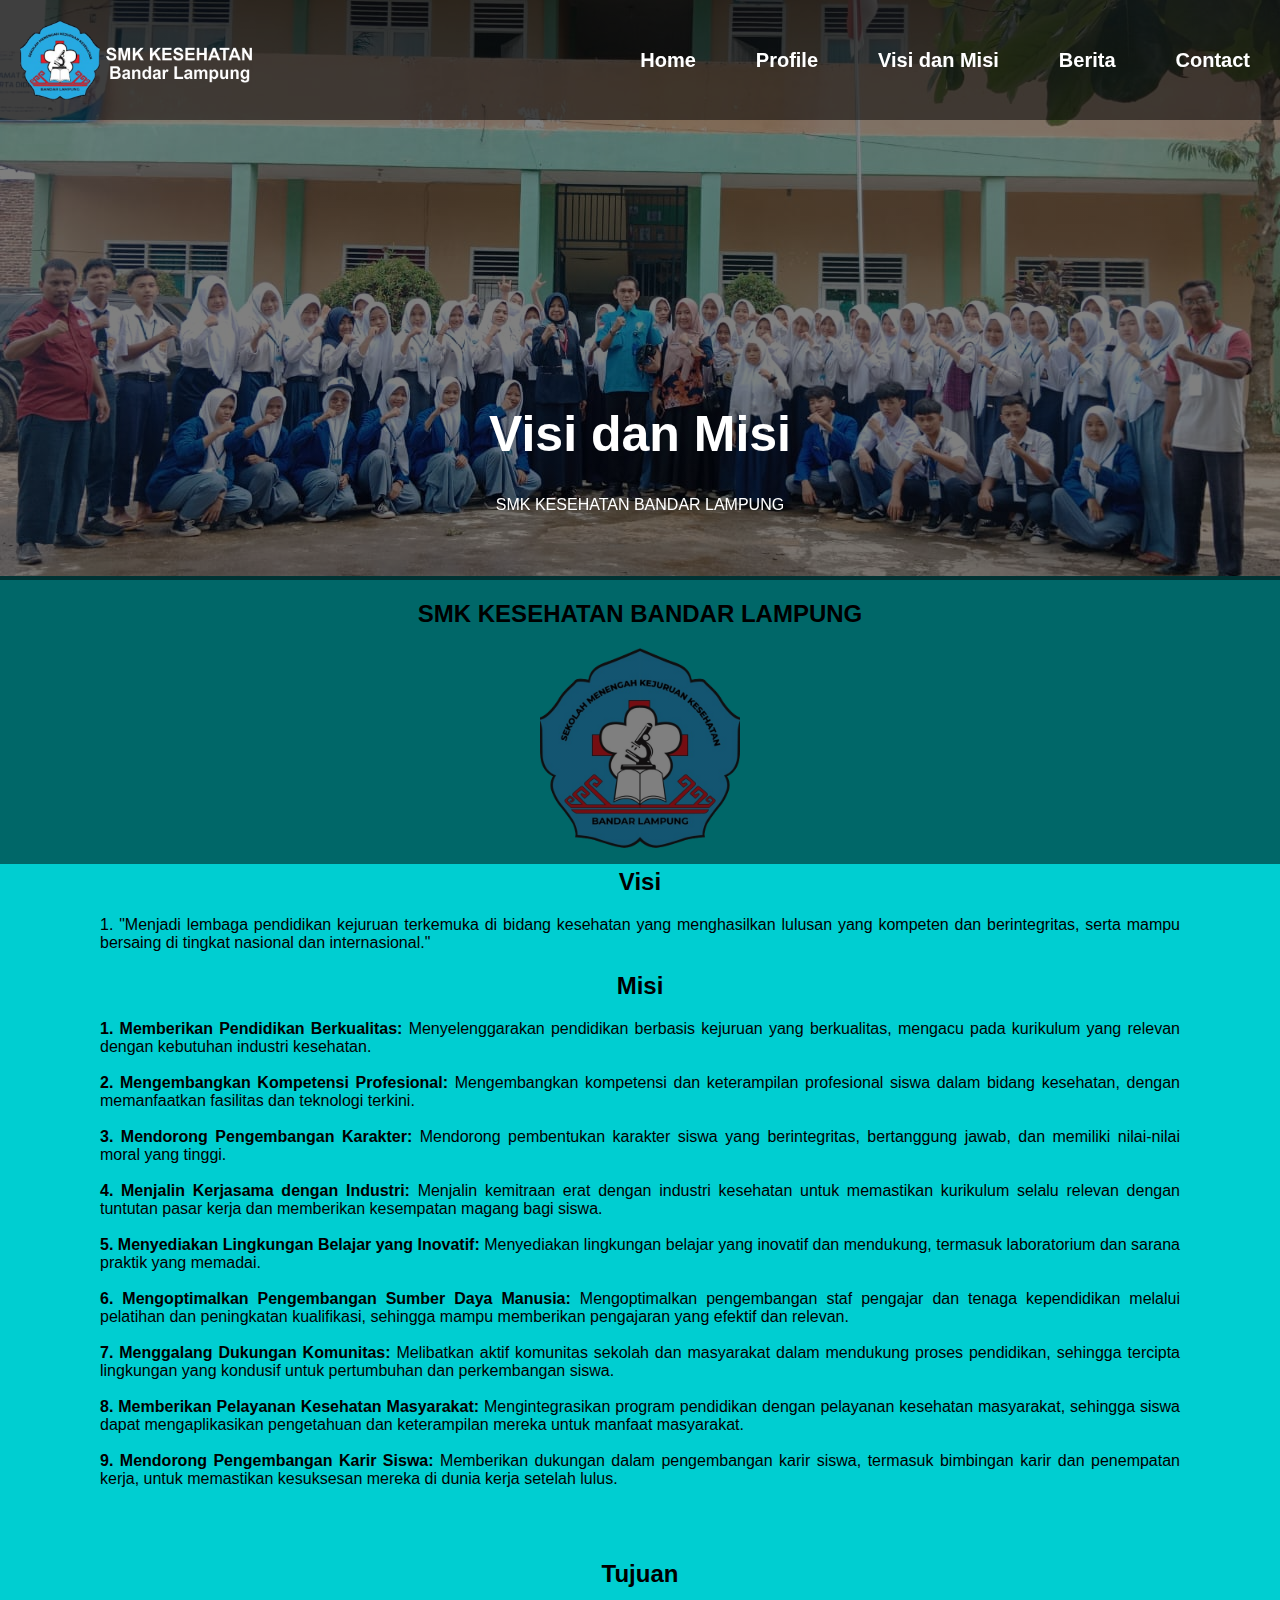
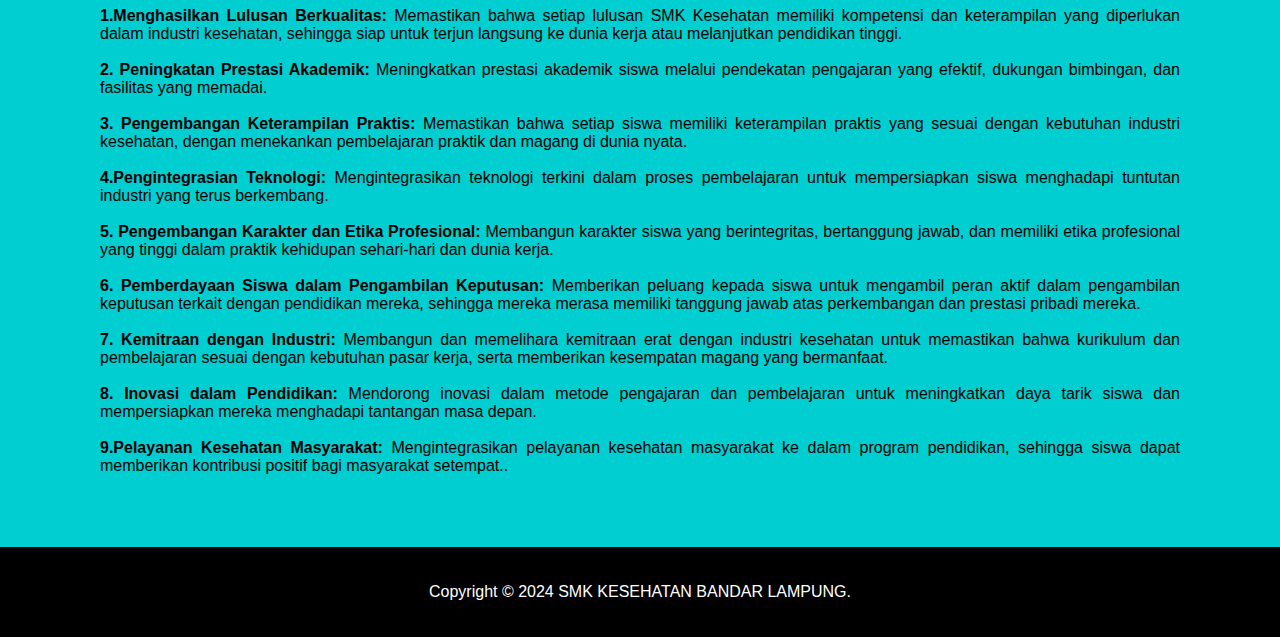
<file: Program/visimisi.html>
<!DOCTYPE html>
<html lang="en">
<head>
    <meta charset="UTF-8">
    <meta name="viewport" content="width=device-width, initial-scale=1.0">
    <title>Website SMK KESEHATAN BANDAR LAMPUNG</title>
    <!--ini adalah style css-->
    <link rel="stylesheet" href="style.css">
</head>
<body>
    <!--ini adalah halaman home-->
<nav>
    <div class="logo">
        <img src="images/logo.png" alt="" class="ulogo">
    </div>
        <ul>
            <li><a href="index.html">Home</a></li>
            <li><a href="profile.html">Profile</a></li>
            <li><a href="visimisi.html">Visi dan Misi</a></li>
            <li><a href="berita.html">Berita</a></li>
            <li><a href="contact.html">Contact</a></li>
        </ul>
</nav>
<!--ini adalah BANNER-->
<div class="hero-image">
    <img src="images/foto3.jpg" alt="" class="hero-image">
    <div class="hero-text">
      <h1 style="font-size:50px">Visi dan Misi</h1>
      <p>SMK KESEHATAN BANDAR LAMPUNG</p>
    </div>
</div>
    <h2 style="text-align: center;">SMK KESEHATAN BANDAR LAMPUNG</h2>
    <div class="visilogo">
        <img src="images/logo2.png" alt="">
    </div>
    <h2 style="text-align: center;">Visi</h2>
    <p style="margin-left: 50px; margin-right: 50px;padding-right:50px; padding-left: 50px; text-align: justify;">1. "Menjadi lembaga pendidikan kejuruan terkemuka di bidang kesehatan yang menghasilkan 
        lulusan yang kompeten dan berintegritas, serta mampu bersaing di tingkat nasional dan internasional."</p>
    <h2 style="text-align: center;">Misi</h2>
    <p style="margin-left: 50px; margin-right: 50px;padding-right:50px; padding-left: 50px; text-align: justify;">
        <b>1. Memberikan Pendidikan Berkualitas:</b>
        Menyelenggarakan pendidikan berbasis kejuruan yang berkualitas, mengacu pada kurikulum yang relevan dengan kebutuhan industri kesehatan.
        <br><br>
        <b>2. Mengembangkan Kompetensi Profesional:</b>
        Mengembangkan kompetensi dan keterampilan profesional siswa dalam bidang kesehatan, dengan memanfaatkan fasilitas dan teknologi terkini.
        <br><br>
        <b>3. Mendorong Pengembangan Karakter:</b>
        Mendorong pembentukan karakter siswa yang berintegritas, bertanggung jawab, dan memiliki nilai-nilai moral yang tinggi.
        <br><br>
        <b>4. Menjalin Kerjasama dengan Industri:</b>
        Menjalin kemitraan erat dengan industri kesehatan untuk memastikan kurikulum selalu relevan dengan tuntutan pasar kerja dan memberikan kesempatan magang bagi siswa.
        <br><br>
        <b>5. Menyediakan Lingkungan Belajar yang Inovatif:</b>
        Menyediakan lingkungan belajar yang inovatif dan mendukung, termasuk laboratorium dan sarana praktik yang memadai.
        <br><br>
       <b>6. Mengoptimalkan Pengembangan Sumber Daya Manusia:</b>
        Mengoptimalkan pengembangan staf pengajar dan tenaga kependidikan melalui pelatihan dan peningkatan kualifikasi, sehingga mampu memberikan pengajaran yang efektif dan relevan.
        <br><br>
        <b>7. Menggalang Dukungan Komunitas:</b>
        Melibatkan aktif komunitas sekolah dan masyarakat dalam mendukung proses pendidikan, sehingga tercipta lingkungan yang kondusif untuk pertumbuhan dan perkembangan siswa.
        <br><br>
        <b>8. Memberikan Pelayanan Kesehatan Masyarakat:</b>
        Mengintegrasikan program pendidikan dengan pelayanan kesehatan masyarakat, sehingga siswa dapat mengaplikasikan pengetahuan dan keterampilan mereka untuk manfaat masyarakat.
        <br><br>
        <b>9. Mendorong Pengembangan Karir Siswa:</b>
        Memberikan dukungan dalam pengembangan karir siswa, termasuk bimbingan karir dan penempatan kerja, untuk memastikan kesuksesan mereka di dunia kerja setelah lulus.</p>
        <br><br>
        <h2 style="text-align: center;">Tujuan</h2>
        <p style="margin-left: 50px; margin-right: 50px;padding-right:50px; padding-left: 50px; text-align: justify;">
        <b>1.Menghasilkan Lulusan Berkualitas:</b>
        Memastikan bahwa setiap lulusan SMK Kesehatan memiliki kompetensi dan keterampilan yang diperlukan dalam industri kesehatan, 
        sehingga siap untuk terjun langsung ke dunia kerja atau melanjutkan pendidikan tinggi.
        <br><br>
        <b>2. Peningkatan Prestasi Akademik:</b>
        Meningkatkan prestasi akademik siswa melalui pendekatan pengajaran yang efektif, dukungan bimbingan, dan fasilitas yang memadai.
        <br><br>
        <b>3. Pengembangan Keterampilan Praktis:</b>
        Memastikan bahwa setiap siswa memiliki keterampilan praktis yang sesuai dengan kebutuhan industri kesehatan, dengan menekankan pembelajaran praktik dan magang di dunia nyata.
        <br><br>
        <b>4.Pengintegrasian Teknologi:</b>
        Mengintegrasikan teknologi terkini dalam proses pembelajaran untuk mempersiapkan siswa menghadapi tuntutan industri yang terus berkembang.
        <br><br>
        <b>5. Pengembangan Karakter dan Etika Profesional:</b>
        Membangun karakter siswa yang berintegritas, bertanggung jawab, dan memiliki etika profesional yang tinggi dalam praktik kehidupan sehari-hari dan dunia kerja.
        <br><br>
       <b>6. Pemberdayaan Siswa dalam Pengambilan Keputusan:</b>
       Memberikan peluang kepada siswa untuk mengambil peran aktif dalam pengambilan keputusan terkait dengan pendidikan mereka, sehingga mereka merasa memiliki tanggung jawab atas perkembangan dan prestasi pribadi mereka.
        <br><br>
        <b>7. Kemitraan dengan Industri:</b>
        Membangun dan memelihara kemitraan erat dengan industri kesehatan untuk memastikan bahwa kurikulum dan pembelajaran sesuai dengan kebutuhan pasar kerja, serta memberikan kesempatan magang yang bermanfaat.
        <br><br>
        <b>8. Inovasi dalam Pendidikan:</b>
        Mendorong inovasi dalam metode pengajaran dan pembelajaran untuk meningkatkan daya tarik siswa dan mempersiapkan mereka menghadapi tantangan masa depan.
        <br><br>
        <b>9.Pelayanan Kesehatan Masyarakat:</b>
        Mengintegrasikan pelayanan kesehatan masyarakat ke dalam program pendidikan, sehingga siswa dapat memberikan kontribusi positif bagi masyarakat setempat..</p>
        <br><br>
    

     <!-- fungsi js -->
            <script>
              // fungsi untuk tombol home
              function home()
              {
                  //alihkan ke halaman home
                  location.href="home.html";
              }
              // fungsi ke halaman profil
              function profil()
              {                
                  // window.open("profil.html");
                  location.href="cv.html";
              }
              function visi()
              {                
                  // window.open("profil.html");
                  location.href="contact.html";
              }
              function galeri()
              {                
                  // window.open("profil.html");
                  location.href="about.html";
              }
          </script>
    <footer>
        <p>Copyright &copy; 2024 SMK KESEHATAN BANDAR LAMPUNG.</p>
    </footer>
</body>
</html>
</file>
<file: Program/style.css>
/*LOGO*/
body {
  background-color: darkturquoise;
  background-position: center;
  background-size: 100% 100%;
  background-attachment: fixed;
  margin: 0;
  padding: 0;
  font-family: Arial, Helvetica, sans-serif;
}

nav{
  top: 0;
  left: 0;
  position: fixed;
  height: 120px;
  width: 100%;
  box-sizing: border-box;
  background: rgba(0, 0, 0, 0.5);
  /*border-bottom: 2px solid white;*/
  z-index: 1;
}

.logo {
  float: left;
  height: 40px;
  font-size: 36px;
  font-weight: bold;
  text-transform: uppercase;
  padding: 20px 20px;
  color: white;
}

.ulogo {
  max-height: 80px;
  width: auto;
}

nav ul {
  margin: 0;
  padding: 0;
  float: right;
  list-style: none;
  display: flex;
}

nav ul li a {
  font-size: 20px;
  font-weight: bold;
  color: white;
  line-height: 120px;
  text-decoration: none;
  padding: 12px 30px;
}

nav ul li a:hover {
  border-radius: 50px;
  background: teal;
  color: sandybrown;
}

                                                              /*HERO IMAGE BANNER*/


.hero-image {
  background-image: linear-gradient(rgba(0, 0, 0, 0.5), rgba(0, 0, 0, 0.5));
  height: 50%;
  width: 100%;
  background-position: center;
  background-repeat: no-repeat;
  background-size: cover;
}

.hero-image::after {
  content: "";
  position: absolute;
  top: 0;
  left: 0;
  width: 100%;
  height: 96%;
  background-image: linear-gradient(rgba(0, 0, 0, 0.5), rgba(0, 0, 0, 0.5));
  /* opacity: .7; */
}

.hero-text {
  text-align: center;
  position: absolute;
  top: 50%;
  left: 50%;
  transform: translate(-50%, -50%);
  color: white;
  z-index: 1;
}

.hero-text button {
  border: none;
  outline: 0;
  display: inline-block;
  padding: 10px 25px;
  color: black;
  background-color: #ddd;
  text-align: center;
  cursor: pointer;
}

.hero-text button:hover {
  background-color: #555;
  color: white;
}

/*Deskripsi*/
.desk{
  text-align: center;
}

/*Berita*/
.berita-home {
  display: flex;
  flex-direction: row;
  justify-content: space-evenly;
  margin: 10px;
  background-color: wheat;
  padding-top: 15px;
  padding-bottom: 15px;
  border-radius: 5px;
}
.berita-home img{
  width: 500px;
  height: 300px;
  float: left;
  margin-right: 10px;
  margin-left: 10px;
}
.berita-text {
  margin: 10px;
}
.berita-text2 {
  margin: 10px;
}

.btn2 {
  background-color: teal; /* Hijau */
  border: none;
  color: white;
  padding: 15px 32px;
  text-align: center;
  text-decoration: none;
  display: inline-block;
  font-size: 16px;
  margin: 4px 2px;
  cursor: pointer;
  border-radius: 20px;
  }
  .btn2:hover{
  background-color: sandybrown;
  color: white;
  }

  /*Berita checkbox*/
  .card {
    background-color: wheat;
    color: black;
    width: 350px;
    padding: 22px 30px;
    border-radius: 5px;
    line-height: 1.8;
    text-align: center;
  }

  .card i {
    font-size: 80px;
  }

  #ch {
    display: none;
  }

  .content {
    display: none;
  }

  #ch:checked ~ .content{
    display: block;
  }

  #ch:checked ~ label {
    display: none;
  }
 /*--------------------------------*/
  #ch2 {
    display: none;
  }
  
  .content {
    display: none;
  }

  #ch2:checked ~ .content{
    display: block;
  }

  #ch2:checked ~ label {
    display: none;
  }
  /*--------------------------------*/
  #ch3 {
    display: none;
  }
  
  .content {
    display: none;
  }

  #ch3:checked ~ .content{
    display: block;
  }

  #ch3:checked ~ label {
    display: none;
  }

  label {
    display: inline-block;
    cursor: pointer;
    color: #fff;
    background-color: rgba(72,113, 97);
    padding: 3px 13px;
    border-radius: 3px;
    margin-top: 12px;
  }
.row {
  display: flex;
  flex-direction: row;
  justify-content: space-evenly;
}

/*Footer*/
footer {
  background-color: black;
  color: white;
  padding-top: 20px;
  padding-bottom: 20px;
  margin-top: 20px;
  text-align: center;
}

/*youtube*/
.youtube {
  /*background-image: url([data-uri]);
  background-size: 100% 100px;*/
  background-color: wheat;
  margin-top: 20px;
  margin-bottom: 20px;
  margin-left: 10px;
  margin-right: 10px;
  display: flex;
  flex-direction: row;
  justify-content: space-evenly;
}

.content-youtube3 {
  display: block;
  flex-direction: row;
  justify-content: center;
}
.content-youtube2 h2 {
  text-align: center;
}
.content-youtube h2 {
  text-align: center;
}

/* Gallery Home */


/* Kontak */

.kontak {
  background-color: skyblue;
  background-color: white;
  margin-top: 20px;
  margin-bottom: 20px;
  margin-left: 10px;
  margin-right: 10px;
  display: flex;
  flex-direction: row;
  border: 15px solid wheat;
}
.icon{
  flex-direction: row;
  margin: 20px;
}
.icon h2{
  text-align: center;
}
.icon p{
  text-align: left;
}
.iconi{
  display: left;
  flex-direction: row;
  justify-content: space-evenly;
  font-size: 50px;
}

.iconi a {
  color: black;
}

.fb:hover {
  color: blue;
}
.ig:hover {
  color: salmon;
}
.tw:hover {
  color: skyblue;
}
.wa:hover {
  color:green;
}
.yt:hover {
  color:red;
}
                            /*Pendaftaran*/
.pendaftaran {
  margin: 20px;
}
.pendaftaran img {
  width: 400px;
  width: 400px;
}
.btn3 {
  display: inline-block;
  padding: 10px 20px;
  background-color: sandybrown;
  color: white;
  text-decoration: none;
  transition: background-color 0.3s ease;
  border-radius: 10px;
  margin-top: 15px;
}

.btn3:hover {
  background-color: white;
  color: skyblue;
}

.pdf {
  display: flex;
  justify-content: center;
  align-items: center;
}

/*Button login/regis*/
.btn {
  display: inline-block;
  padding: 10px 20px;
  background-color: darkturquoise;
  color: white;
  text-decoration: none;
  transition: background-color 0.3s ease;
  border-radius: 10px;
  margin-top: 15px;
}

.btn:hover {
  background-color: white;
  color: darkturquoise;
}

/*visi dan misi logo*/

.visilogo img{
  margin-top: 20px;
  margin-bottom: 20px;
  margin-left:auto;
  margin-right:auto;
  display:block;
  width:200px;clear:both
}

.visilogo2 img{
  margin-top: 20px;
  margin-bottom: 20px;
  margin-left:auto;
  margin-right:auto;
  display:block;
  width:800px;clear:both
}
/*Top Button*/

img.wj-top-btn {
  display: none;
  position: fixed;
  bottom: 20px;
  right: 20px;
  width: 50px;
  -webkit-filter: drop-shadow(1px 1px 2px black);
          filter: drop-shadow(1px 1px 2px black);
}

img.wj-top-btn:hover {
  cursor: pointer;
  opacity: 0.8;
}

html {
  scroll-behavior: smooth;
}

/*gallery profile*/
.wj-gallery-box.wj-show-el {
  opacity: 1;
  -webkit-transform: translateX(0);
          transform: translateX(0);
}

.wj-gallery-box {
  position: relative;
  margin-bottom: 10px;
  overflow: hidden;
  opacity: 0;
  -webkit-transform: translateX(50px);
          transform: translateX(50px);
  -webkit-transition: 0.5s ease-in-out;
  transition: 0.5s ease-in-out;
}

.wj-gallery-box2.wj-show-el {
  opacity: 1;
  -webkit-transform: translateX(0);
          transform: translateX(0);
}

.wj-gallery-box2 {
  position: relative;
  margin-bottom: 10px;
  overflow: hidden;
  opacity: 0;
  -webkit-transform: translateX(50px);
          transform: translateX(50px);
  -webkit-transition: 0.5s ease-in-out;
  transition: 0.5s ease-in-out;
}

.wj-gallery-box3.wj-show-el {
  opacity: 1;
  -webkit-transform: translateX(0);
          transform: translateX(0);
}

.wj-gallery-box3 {
  position: relative;
  margin-bottom: 10px;
  overflow: hidden;
  opacity: 0;
  -webkit-transform: translateX(50px);
          transform: translateX(50px);
  -webkit-transition: 0.5s ease-in-out;
  transition: 0.5s ease-in-out;
}

.wj-gallery-box4.wj-show-el {
  opacity: 1;
  -webkit-transform: translateX(0);
          transform: translateX(0);
}

.wj-gallery-box4 {
  position: relative;
  margin-bottom: 10px;
  overflow: hidden;
  opacity: 0;
  -webkit-transform: translateX(50px);
          transform: translateX(50px);
  -webkit-transition: 0.5s ease-in-out;
  transition: 0.5s ease-in-out;
}

.wj-gallery-box5.wj-show-el {
  opacity: 1;
  -webkit-transform: translateX(0);
          transform: translateX(0);
}

.wj-gallery-box5 {
  position: relative;
  margin-bottom: 10px;
  overflow: hidden;
  opacity: 0;
  -webkit-transform: translateX(50px);
          transform: translateX(50px);
  -webkit-transition: 0.5s ease-in-out;
  transition: 0.5s ease-in-out;
}
.wj-gallery-box6.wj-show-el {
  opacity: 1;
  -webkit-transform: translateX(0);
          transform: translateX(0);
}

.wj-gallery-box6 {
  position: relative;
  margin-bottom: 10px;
  overflow: hidden;
  opacity: 0;
  -webkit-transform: translateX(50px);
          transform: translateX(50px);
  -webkit-transition: 0.5s ease-in-out;
  transition: 0.5s ease-in-out;
}
</file>
